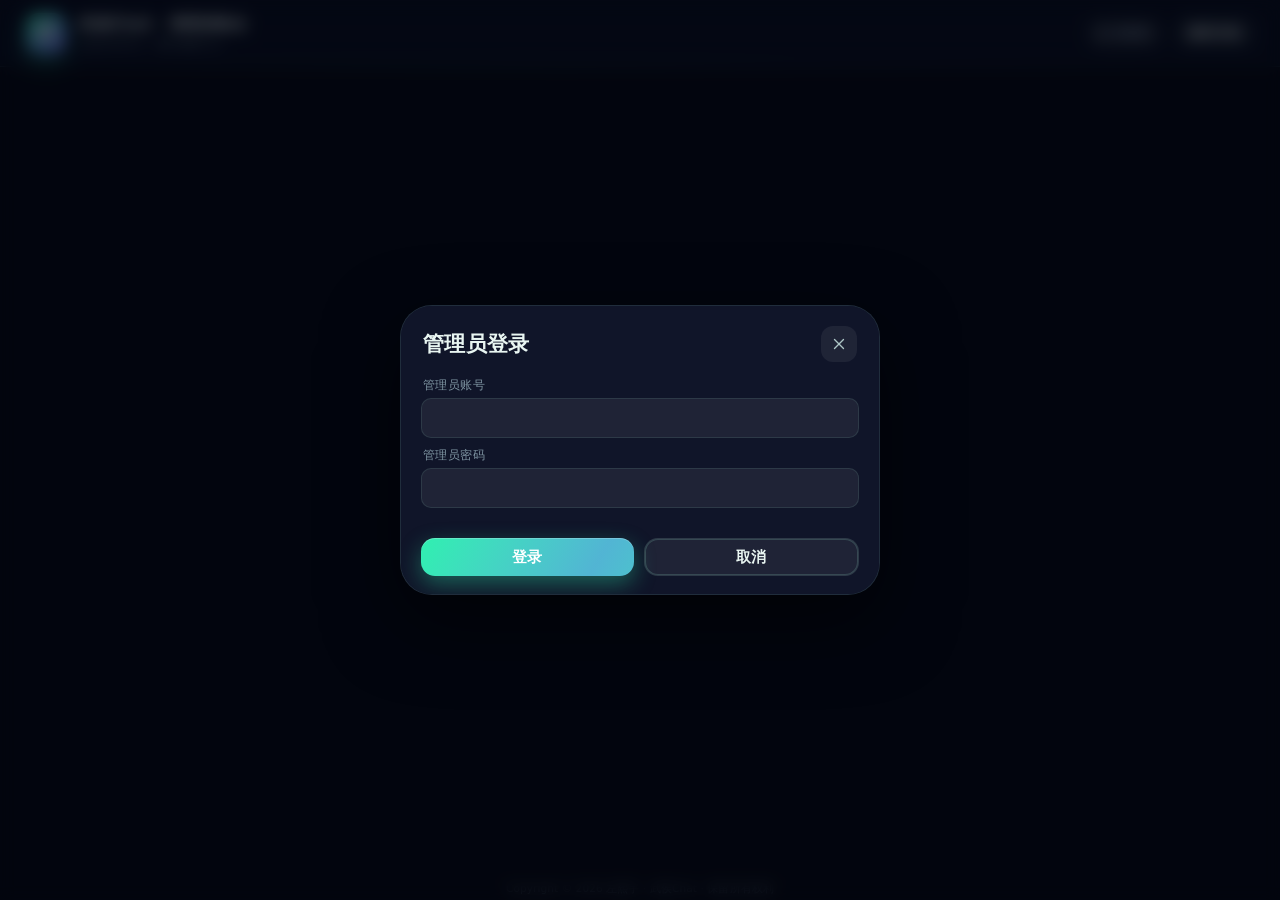
<file: static/admin.html>
<!DOCTYPE html>
<html lang="zh-CN" data-theme="dark">
<head>
<meta charset="utf-8">
<meta name="viewport" content="width=device-width,initial-scale=1,viewport-fit=cover">
<meta name="theme-color" content="#07060f">
<meta name="robots" content="noindex,nofollow">
<title>管理控制台 · 武侯Chat</title>
<link rel="stylesheet" href="/static/css/theme.css?v=20261023">
<link rel="stylesheet" href="/static/css/layout.css?v=20261023">
<link rel="stylesheet" href="/static/css/components.css?v=20261023">
<link rel="stylesheet" href="/static/css/views.css?v=20261023">
<link rel="stylesheet" href="/static/css/premium.css?v=20261023">
</head>
<body class="admin-body">
<div class="admin-shell">
  <header class="admin-topbar">
    <div class="admin-topbar__logo">武</div>
    <div class="admin-topbar__text">
      <div class="admin-topbar__title">武侯Chat · 管理控制台</div>
      <div class="admin-topbar__sub">/app/admin · 独立鉴权入口</div>
    </div>
    <div class="grow"></div>
    <div class="admin-topbar__state" id="adminState">未登录</div>
    <a class="btn btn--sm btn--ghost" href="/">返回主站</a>
  </header>
  <div class="admin-page" id="adminPage"></div>
</div>
<div class="modal-root" id="modalRoot"></div>
<div class="toast-root" id="toastRoot"></div>
<footer class="copyright" id="copyright"></footer>
<script type="module" src="/static/js/boot-admin.js?v=20261025"></script>
</body>
</html>
</file>
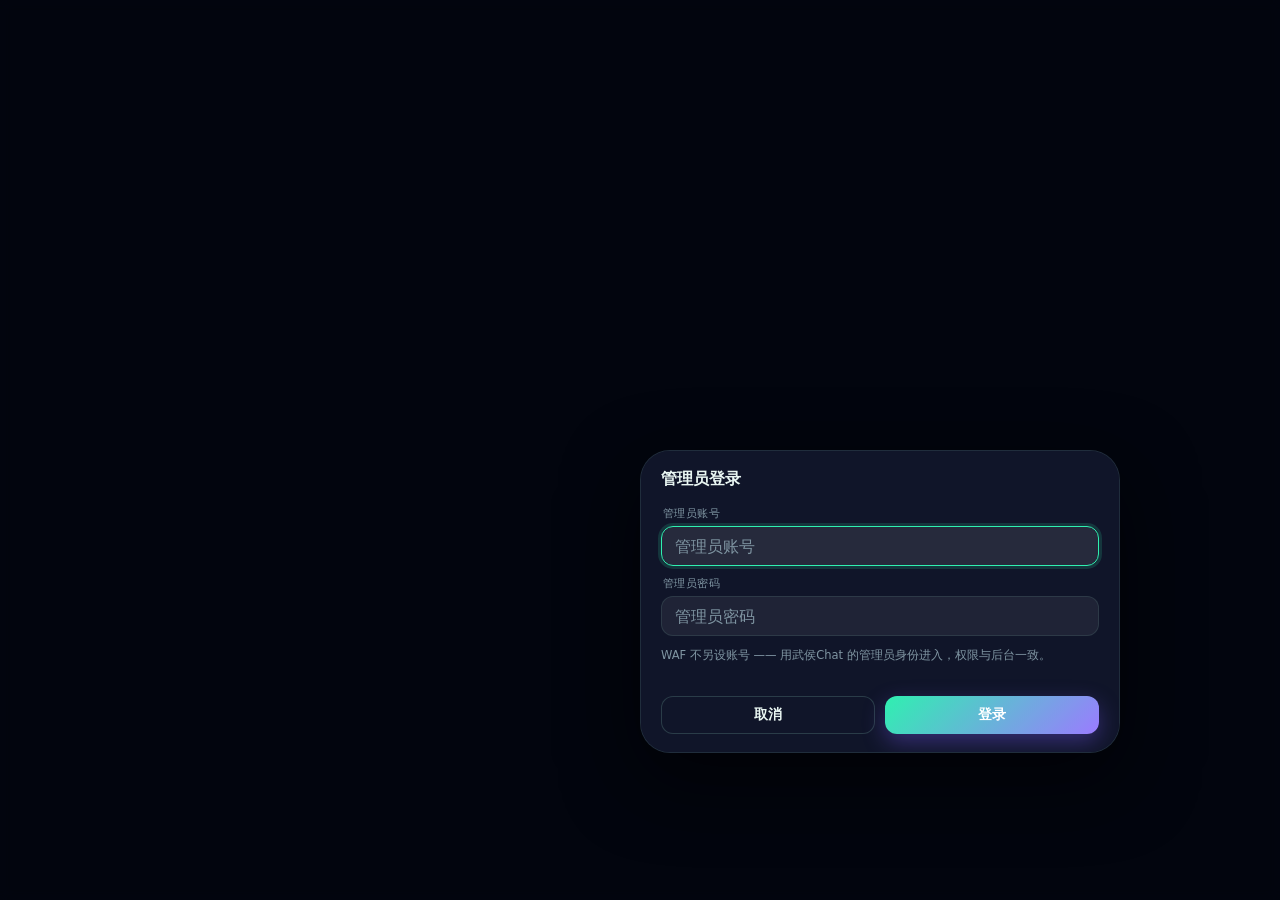
<file: static/waf.html>
<!DOCTYPE html>
<html lang="zh-CN" data-theme="dark">
<head>
<meta charset="utf-8">
<meta name="viewport" content="width=device-width,initial-scale=1,viewport-fit=cover">
<meta name="theme-color" content="#07060f">
<meta name="robots" content="noindex,nofollow">
<title>WAF 控制台 · JredonpT-WAF（定制版）</title>
<link rel="stylesheet" href="/static/css/theme.css?v=20261023">
<link rel="stylesheet" href="/static/css/layout.css?v=20261023">
<link rel="stylesheet" href="/static/css/components.css?v=20261023">
<link rel="stylesheet" href="/static/css/waf.css?v=20261023">
</head>
<body>
<div id="wafRoot"></div>
<div class="modal-root" id="modalRoot"></div>
<div class="toast-root" id="toastRoot"></div>
<script type="module" src="/static/js/boot-waf.js?v=20261025"></script>
</body>
</html>
</file>
<file: static/css/theme.css>
/* ============================================================
   武侯Chat · 设计令牌与基础样式
   Copyright © 2026 左熙宇
   ============================================================ */

:root {
  --r-xs: 8px; --r-sm: 12px; --r-md: 16px; --r-lg: 22px; --r-xl: 30px;
  --sp-1: 4px; --sp-2: 8px; --sp-3: 12px; --sp-4: 16px; --sp-5: 22px; --sp-6: 30px;
  --fs-xs: 11px; --fs-sm: 12.5px; --fs-md: 14px; --fs-lg: 16px; --fs-xl: 20px; --fs-2xl: 26px;
  --ease: cubic-bezier(.22, .9, .28, 1);
  --ease-out: cubic-bezier(.16, 1, .3, 1);
  --dur: .28s;
  --shadow-1: 0 2px 10px rgba(0, 0, 0, .18);
  --shadow-2: 0 12px 34px rgba(0, 0, 0, .32);
  --shadow-3: 0 26px 70px rgba(0, 0, 0, .45);
  --rail-w: 74px;
  --side-w: 344px;
  --font: "PingFang SC", "Microsoft YaHei", "Hiragino Sans GB", "Noto Sans SC",
          system-ui, -apple-system, "Segoe UI", Roboto, sans-serif;
}

html[data-theme="dark"] {
  --bg: #0a0916;
  --bg-2: #100e21;
  --bg-3: #171432;
  --panel: rgba(255, 255, 255, .048);
  --panel-2: rgba(255, 255, 255, .075);
  --panel-solid: #16142c;
  --line: rgba(255, 255, 255, .085);
  --line-2: rgba(255, 255, 255, .14);
  --text: #ecebf7;
  --text-2: #b6b3d0;
  --muted: #847fa6;
  --accent: #7c5cff;
  --accent-2: #25d9c6;
  --accent-soft: rgba(124, 92, 255, .16);
  --danger: #ff5d7d;
  --warn: #ffb43a;
  --ok: #3ddc97;
  --bubble-me: linear-gradient(135deg, #6d4bff, #8b5cf6);
  --bubble-other: rgba(255, 255, 255, .075);
  --glass: rgba(20, 18, 44, .72);
  --scrim: rgba(6, 5, 14, .62);
}

html[data-theme="light"] {
  --bg: #eef0f8;
  --bg-2: #f7f8fd;
  --bg-3: #ffffff;
  --panel: rgba(255, 255, 255, .82);
  --panel-2: rgba(255, 255, 255, .96);
  --panel-solid: #ffffff;
  --line: rgba(24, 22, 56, .09);
  --line-2: rgba(24, 22, 56, .16);
  --text: #1b1a2e;
  --text-2: #4b4870;
  --muted: #7b7898;
  --accent: #6a4bf5;
  --accent-2: #0fb9a6;
  --accent-soft: rgba(106, 75, 245, .12);
  --danger: #e63f63;
  --warn: #d98600;
  --ok: #12a06c;
  --bubble-me: linear-gradient(135deg, #6a4bf5, #8b5cf6);
  --bubble-other: rgba(24, 22, 56, .055);
  --glass: rgba(255, 255, 255, .78);
  --scrim: rgba(30, 28, 60, .34);
  --shadow-2: 0 12px 34px rgba(30, 28, 70, .14);
  --shadow-3: 0 26px 70px rgba(30, 28, 70, .2);
}

/* 极光主题：深空底色 + 青绿 / 冰蓝 / 紫罗兰的极光配色。
   与深色主题同一套排版对比度，只是把主色换成极光色，保证正文始终可读。 */
html[data-theme="aurora"] {
  --bg: #05070f;
  --bg-2: #0a0e1e;
  --bg-3: #0e1428;
  --panel: rgba(255, 255, 255, .062);
  --panel-2: rgba(255, 255, 255, .092);
  --panel-solid: #101529;
  --line: rgba(160, 235, 210, .11);
  --line-2: rgba(160, 235, 210, .18);
  --text: #e9f6f2;
  --text-2: #adc6c6;
  --muted: #7f95a2;
  --accent: #2ff0b0;
  --accent-2: #7c6cff;
  --accent-soft: rgba(47, 240, 176, .15);
  --danger: #ff6b86;
  --warn: #ffc255;
  --ok: #3ddc97;
  --bubble-me: linear-gradient(135deg, #16d7a4, #6f6bff);
  --bubble-other: rgba(255, 255, 255, .082);
  --glass: rgba(12, 18, 36, .74);
  --scrim: rgba(3, 6, 14, .66);
  --shadow-1: 0 2px 12px rgba(0, 0, 0, .28);
  --shadow-2: 0 12px 36px rgba(0, 0, 0, .42);
  --shadow-3: 0 26px 74px rgba(0, 0, 0, .54);
}

/* 负 z-index 的装饰层（-4 极光 / -3 光球）画在 html 背景之上、body 内容之下。
   body 背景不透明会把这两层完全盖住，所以这两个主题下让 body 背景透明，
   底色交给 html，装饰层才看得见。 */
html[data-theme="aurora"] body,
html[data-theme="dark"] body { background: transparent; }

* { box-sizing: border-box; }
* { -webkit-tap-highlight-color: transparent; }

html, body {
  height: 100%; margin: 0; padding: 0;
  font-family: var(--font);
  color: var(--text);
  background: var(--bg);
  -webkit-font-smoothing: antialiased;
  overscroll-behavior: none;
}

body {
  overflow: hidden;
  background:
    radial-gradient(1100px 620px at 12% -8%, var(--accent-soft), transparent 62%),
    radial-gradient(900px 520px at 105% 110%, rgba(37, 217, 198, .10), transparent 60%),
    var(--bg);
}

h1, h2, h3, h4, p { margin: 0; }
button, input, select, textarea { font: inherit; color: inherit; }
button { cursor: pointer; border: none; background: none; }
a { color: var(--accent); text-decoration: none; }
img { display: block; max-width: 100%; }

/* hidden 属性必须始终生效（避免被组件 display 规则覆盖） */
[hidden] { display: none !important; }

::selection { background: var(--accent); color: #fff; }

/* 滚动条 */
::-webkit-scrollbar { width: 8px; height: 8px; }
::-webkit-scrollbar-thumb {
  background: var(--line-2); border-radius: 99px;
  border: 2px solid transparent; background-clip: padding-box;
}
::-webkit-scrollbar-thumb:hover { background: var(--muted); background-clip: padding-box; }
::-webkit-scrollbar-track { background: transparent; }

/* 通用动画 */
@keyframes fadeUp { from { opacity: 0; transform: translateY(14px); } to { opacity: 1; transform: none; } }
@keyframes fadeIn { from { opacity: 0; } to { opacity: 1; } }
@keyframes popIn { from { opacity: 0; transform: scale(.94) translateY(10px); } to { opacity: 1; transform: none; } }
/* 专门的退场动画：之前用 popIn reverse 播放关闭，等于把入场倒着放一遍，
   位移方向反直觉（从下往上沉回去），看起来就是"销毁不丝滑" */
@keyframes popOut { from { opacity: 1; transform: none; } to { opacity: 0; transform: scale(.965) translateY(8px); } }
@keyframes fadeOut { from { opacity: 1; } to { opacity: 0; } }
@keyframes slideInRight { from { opacity: 0; transform: translateX(26px); } to { opacity: 1; transform: none; } }
@keyframes shimmer { 0% { background-position: -400px 0; } 100% { background-position: 400px 0; } }
@keyframes spin { to { transform: rotate(360deg); } }
@keyframes pulse { 0%, 100% { opacity: 1; } 50% { opacity: .45; } }
@keyframes floatY { 0%, 100% { transform: translateY(0); } 50% { transform: translateY(-6px); } }
@keyframes ripple { to { transform: scale(2.6); opacity: 0; } }
/* 认证卡片入场：轻微上浮 + 缩放，卡片自身的 --dx/--dy 位移保持不动。
   同时消费 motion.js 写入的 --tilt-rx/--tilt-ry，让卡片带 3D 旋转入场。 */
@keyframes cardIn {
  from { opacity: 0; transform: translate3d(var(--dx, 0px), var(--dy, 0px), 0) translateY(calc(-50% + 14px)) scale(.965) rotateX(var(--tilt-rx, 0deg)) rotateY(var(--tilt-ry, 0deg)); }
  to   { opacity: 1; transform: translate3d(var(--dx, 0px), var(--dy, 0px), 0) translateY(-50%) scale(1) rotateX(var(--tilt-rx, 0deg)) rotateY(var(--tilt-ry, 0deg)); }
}
/* 与 cardIn 同方向（往上收）的退场，切换卡片时新旧两卡接力而不是互相打架 */
@keyframes cardOut {
  from { opacity: 1; transform: translate3d(var(--dx, 0px), var(--dy, 0px), 0) translateY(-50%) scale(1) rotateX(var(--tilt-rx, 0deg)) rotateY(var(--tilt-ry, 0deg)); }
  to   { opacity: 0; transform: translate3d(var(--dx, 0px), var(--dy, 0px), 0) translateY(calc(-50% - 12px)) scale(.97) rotateX(calc(var(--tilt-rx, 0deg) * .4)) rotateY(calc(var(--tilt-ry, 0deg) * .4)); }
}

.anim-up { animation: fadeUp .4s var(--ease-out) both; }
.anim-in { animation: fadeIn .3s var(--ease) both; }
.anim-pop { animation: popIn .32s var(--ease-out) both; }

/* 启动屏 */
.boot {
  position: fixed; inset: 0; z-index: 999;
  display: flex; flex-direction: column; align-items: center; justify-content: center;
  gap: 12px; background: var(--bg); transition: opacity .5s var(--ease);
}
.boot.is-out { opacity: 0; pointer-events: none; }
.boot__logo { animation: floatY 2.6s ease-in-out infinite; filter: drop-shadow(0 10px 26px rgba(124, 92, 255, .45));
  width: 72px; height: 72px; border-radius: 33%; object-fit: cover; }
.boot__title { font-size: 26px; font-weight: 800; letter-spacing: 3px; }
.boot__sub { font-size: var(--fs-sm); color: var(--muted); }
.boot__bar {
  width: 190px; height: 4px; border-radius: 99px; overflow: hidden;
  background: var(--panel-2); margin-top: 8px;
}
.boot__bar i {
  display: block; height: 100%; width: 42%; border-radius: 99px;
  background: linear-gradient(90deg, var(--accent), var(--accent-2));
  animation: bootSlide 1.15s var(--ease) infinite;
}
@keyframes bootSlide {
  0% { transform: translateX(-110%); }
  100% { transform: translateX(320%); }
}

.copyright {
  position: fixed; left: 0; right: 0; bottom: 0; z-index: 5;
  text-align: center; font-size: 10.5px; color: var(--muted);
  padding: 4px 0; pointer-events: none; opacity: .7;
}

.hidden { display: none !important; }
.muted { color: var(--muted); }
.center { text-align: center; }
.row { display: flex; align-items: center; }
.grow { flex: 1; min-width: 0; }
.ellipsis { overflow: hidden; text-overflow: ellipsis; white-space: nowrap; }

/* 骨架屏 */
.skeleton {
  background: linear-gradient(90deg, var(--panel) 25%, var(--panel-2) 37%, var(--panel) 63%);
  background-size: 400px 100%; animation: shimmer 1.3s linear infinite; border-radius: var(--r-sm);
}
</file>
<file: static/css/layout.css>
/* ============================================================
   布局：认证页 / 应用骨架 / 侧栏 / 响应式
   ============================================================ */

/* ---------------- 认证 ----------------
   品牌内容铺在左边当舞台；登录 / 注册是两张各自独立、可自由拖动的卡片，
   不再固定在同一块面板里靠页签切换。 */
.auth { position: fixed; inset: 0; display: grid; place-items: center; padding: 24px; overflow: hidden; }

.auth__desk { position: absolute; inset: 0; pointer-events: none; perspective: 1400px; perspective-origin: 50% 42%; }

.auth-card {
  position: absolute; left: var(--x, 50%); top: var(--y, 50%);
  width: min(430px, calc(100vw - 32px));
  /* left/top 给出静态位置（配合 -50% 的 margin 实现居中），--dx/--dy 只承担拖拽位移。
     3D 旋转消费 motion.js 写入的 --tilt-rx/--tilt-ry（数据来自指针位置，轻量级）。 */
  margin-left: calc(min(430px, calc(100vw - 32px)) / -2);
  margin-top: -6px;
  transform: translate3d(var(--dx, 0px), var(--dy, 0px), 0) translateY(-50%)
             rotateX(var(--tilt-rx, 0deg)) rotateY(var(--tilt-ry, 0deg));
  transform-style: preserve-3d;
  pointer-events: auto;
  display: flex; flex-direction: column;
  border-radius: 22px; overflow: visible;
  background: var(--glass); border: 1px solid var(--line-2);
  backdrop-filter: blur(26px) saturate(150%);
  box-shadow: var(--shadow-3);
  animation: cardIn .42s var(--ease-out) both;
  transition: box-shadow .25s var(--ease), opacity .22s var(--ease), transform .22s var(--ease-out);
  z-index: 2;
}
.auth-card.is-front { z-index: 4; box-shadow: var(--shadow-3), 0 18px 48px rgba(0, 0, 0, .34); }
.auth-card.is-dragging { transition: none; }
.auth-card[hidden] { display: none; }
/* 退场：cardIn 的 both 填充模式会一直压住 opacity/transform 的 transition，
   导致旧卡"啪"地消失。这里用专门的 cardOut 动画覆盖（同属性动画后声明者胜出），
   旧的卡片往下沉一点再淡出，与新卡的上浮形成方向一致的接力。 */
.auth-card.is-hiding { animation: cardOut .24s cubic-bezier(.4, 0, 1, 1) both; z-index: 1; }

.auth-card__bar {
  display: flex; align-items: center; gap: 10px;
  padding: 9px 10px 9px 13px; cursor: grab; user-select: none;
  background: color-mix(in srgb, var(--panel) 72%, transparent);
  border-bottom: 1px solid var(--line);
}
.auth-card__bar:active { cursor: grabbing; }
.auth-card__grip { display: flex; flex-direction: column; gap: 3px; flex: 0 0 auto; opacity: .5; }
.auth-card__grip i { display: block; width: 14px; height: 2px; border-radius: 2px; background: currentColor; }
.auth-card__title {
  display: flex; align-items: center; gap: 7px; flex: 1; min-width: 0;
  font-size: var(--fs-sm); font-weight: 650; color: var(--text-2); letter-spacing: .3px;
}
.auth-card__title img { border-radius: 33%; }
.auth-card__title > span { overflow: hidden; text-overflow: ellipsis; white-space: nowrap; }
.auth-card__acts { display: flex; align-items: center; gap: 6px; flex: 0 0 auto; }
.auth-card__btn {
  height: 26px; padding: 0 9px; border-radius: 9px; font-size: var(--fs-xs);
  color: var(--muted); background: var(--panel-2); border: 1px solid var(--line);
  transition: color .18s var(--ease), background .18s var(--ease), border-color .18s var(--ease);
}
.auth-card__btn:hover { color: var(--text); border-color: var(--line-2); background: var(--panel); }
.auth-card__btn--go {
  color: var(--accent); border-color: color-mix(in srgb, var(--accent) 42%, transparent);
  background: color-mix(in srgb, var(--accent) 12%, transparent);
}
.auth-card__btn--go:hover { color: #fff; background: var(--accent); border-color: var(--accent); }
.auth-card__body {
  padding: 20px 24px 18px;
  /* 矮视口 + 展开选填区时卡片可能高过视口：让卡片内部自己滚，
     否则底部按钮会被裁掉、和页脚版权条叠在一起 */
  overflow: auto; overscroll-behavior: contain;
  max-height: calc(100vh - 118px);
  scrollbar-width: thin;
}
/* 认证页左下角已有 .auth__foot 版权，全局固定版权条会和卡片底部提示叠在一起 */
body:has(#auth:not([hidden])) .copyright { display: none; }


/* 品牌展示栏（认证页舞台） */
.auth__showcase { display: flex; flex-direction: column; gap: 14px; }
.auth__showcase--hero {
  position: absolute; left: clamp(24px, 7vw, 96px); top: 50%; transform: translateY(-50%);
  width: min(430px, 42vw); pointer-events: none;
}
.auth__logo {
  width: 62px; height: 62px; border-radius: 20px; display: grid; place-items: center;
  background: linear-gradient(140deg, var(--accent), var(--accent-2));
  box-shadow: 0 14px 34px color-mix(in srgb, var(--accent) 45%, transparent),
              inset 0 1px 0 rgba(255, 255, 255, .3);
  animation: floatY 4s ease-in-out infinite;
}
.auth__title { font-size: 38px; font-weight: 800; letter-spacing: 3px; line-height: 1.1; }
.auth__lede { font-size: var(--fs-md); color: var(--text-2); line-height: 1.75; max-width: 380px; }
.auth__feats { list-style: none; margin: 10px 0 0; padding: 0; display: flex; flex-direction: column; gap: 12px; }
.auth__feats li { display: flex; gap: 12px; align-items: flex-start; }
.auth__feat-ico {
  flex: 0 0 auto; width: 34px; height: 34px; border-radius: 11px; display: grid; place-items: center;
  color: var(--accent); background: var(--panel); border: 1px solid var(--line);
  box-shadow: inset 0 1px 0 rgba(255, 255, 255, .08);
}
.auth__feats b { display: block; font-size: var(--fs-md); font-weight: 650; letter-spacing: .2px; }
.auth__feats i { display: block; font-style: normal; font-size: var(--fs-xs); color: var(--muted); margin-top: 3px; line-height: 1.6; }
.auth__foot { margin-top: 6px; font-size: var(--fs-xs); color: var(--muted); letter-spacing: .5px; }

/* 窄屏：舞台收起，卡片回到普通居中排版（拖拽保留，但初始位置由布局决定） */
@media (max-width: 900px) {
  .auth__showcase--hero { display: none; }
  .auth { overflow: auto; }
  .auth__desk { position: static; inset: auto; display: flex; flex-direction: column; align-items: center; justify-content: center; min-height: 100%; }
  .auth-card { position: relative; left: auto; top: auto; margin: 0;
    transform: translate3d(var(--dx, 0px), var(--dy, 0px), 0);
    animation: fadeUp .38s var(--ease-out) both; }
}
.auth__bg {
  position: absolute; inset: 0; z-index: -1;
  background:
    radial-gradient(760px 460px at 18% 12%, rgba(124, 92, 255, .38), transparent 62%),
    radial-gradient(680px 420px at 88% 88%, rgba(37, 217, 198, .26), transparent 60%);
  filter: blur(6px);
}
.auth__panel {
  width: min(452px, 100%);
  background: var(--glass);
  backdrop-filter: blur(22px) saturate(150%);
  border: 1px solid var(--line);
  border-radius: var(--r-xl);
  padding: 26px 28px 16px;
  box-shadow: var(--shadow-3);
  animation: popIn .5s var(--ease-out) both;
}
.auth__brand { display: flex; align-items: center; gap: 12px; margin-bottom: 13px; }
.auth__brand h1 { font-size: 23px; font-weight: 800; letter-spacing: 1px; }
.auth__brand p { font-size: var(--fs-sm); color: var(--muted); margin-top: 2px; }
.brand-mark {
  width: 44px; height: 44px; border-radius: 14px; display: grid; place-items: center;
  font-size: 22px; font-weight: 800; color: #fff;
  background: linear-gradient(135deg, var(--accent), var(--accent-2));
  box-shadow: 0 10px 24px rgba(124, 92, 255, .38);
}
.auth__tip { font-size: var(--fs-xs); color: var(--muted); text-align: center; margin-top: 10px; }

/* ---------------- 应用骨架 ---------------- */
.app {
  position: fixed; inset: 0; display: grid;
  grid-template-columns: var(--rail-w) var(--side-w) minmax(0, 1fr);
  grid-template-rows: minmax(0, 1fr);
  animation: fadeIn .35s var(--ease) both;
}

/* 左侧导航轨 */
.rail {
  display: flex; flex-direction: column; align-items: center;
  padding: 14px 0 12px; gap: 8px;
  background: var(--bg-2); border-right: 1px solid var(--line);
}
.rail__logo {
  width: 42px; height: 42px; border-radius: 14px; display: grid; place-items: center;
  font-weight: 800; color: #fff; letter-spacing: 1px;
  background: linear-gradient(135deg, var(--accent), var(--accent-2));
  box-shadow: 0 8px 20px rgba(124, 92, 255, .4);
}
.rail__top { margin-bottom: 8px; }
.rail__nav { display: flex; flex-direction: column; gap: 6px; flex: 1; width: 100%; align-items: center; }
.rail__bottom { display: flex; flex-direction: column; gap: 6px; }
.rail__btn {
  width: 44px; height: 44px; border-radius: 14px; font-size: 18px;
  display: grid; place-items: center; color: var(--text-2);
  transition: all var(--dur) var(--ease); position: relative;
}
.rail__btn:hover { background: var(--panel-2); color: var(--text); }
.rail__btn.is-active {
  background: var(--accent-soft); color: var(--accent);
  box-shadow: inset 0 0 0 1px var(--line-2);
}
.rail__btn.is-active::before {
  content: ""; position: absolute; left: -14px; top: 50%; transform: translateY(-50%);
  width: 3px; height: 20px; border-radius: 99px; background: var(--accent);
}
.rail__btn .dot {
  position: absolute; top: 7px; right: 7px; width: 8px; height: 8px; border-radius: 99px;
  background: var(--danger); box-shadow: 0 0 0 2px var(--bg-2);
}

/* 中间列表栏 */
.side {
  display: flex; flex-direction: column; min-width: 0;
  background: var(--bg-2); border-right: 1px solid var(--line);
}
.side__head {
  display: flex; gap: 10px; align-items: center; padding: 14px 14px 10px;
}
.side__body { flex: 1; overflow-y: auto; overflow-x: hidden; padding: 0 8px 14px; }

/* 主区 */
.main { position: relative; min-width: 0; min-height: 0; display: flex; flex-direction: column; background: var(--bg); }
.main__stage { flex: 1; min-height: 0; position: relative; display: flex; }

/* 视图容器 */
.view { flex: 1; min-width: 0; min-height: 0; display: flex; flex-direction: column; animation: fadeUp .35s var(--ease-out) both; }
.view__head {
  height: 64px; flex: 0 0 64px; display: flex; align-items: center; gap: 12px;
  padding: 0 20px; border-bottom: 1px solid var(--line);
  background: linear-gradient(180deg, var(--panel), transparent);
  backdrop-filter: blur(8px);
}
.view__title { font-size: var(--fs-lg); font-weight: 700; letter-spacing: .3px; }
.view__sub { font-size: var(--fs-xs); color: var(--muted); }
.view__body { flex: 1; min-height: 0; overflow: auto; }

/* 空态 */
.empty {
  flex: 1; display: flex; flex-direction: column; align-items: center; justify-content: center;
  gap: 10px; color: var(--muted); padding: 40px; text-align: center;
}
.empty__icon { font-size: 46px; opacity: .55; animation: floatY 3.4s ease-in-out infinite; }
.empty__title { font-size: var(--fs-lg); color: var(--text-2); font-weight: 600; }
.empty__sub { font-size: var(--fs-sm); max-width: 340px; line-height: 1.6; }

/* ---------------- 响应式 ---------------- */
@media (max-width: 1180px) {
  :root { --side-w: 306px; }
}
@media (max-width: 900px) {
  .app { grid-template-columns: var(--rail-w) 1fr; }
  .side {
    position: absolute; z-index: 20; top: 0; bottom: 0; left: var(--rail-w);
    width: min(84vw, 340px);
    transform: translateX(-102%); transition: transform .32s var(--ease-out);
    box-shadow: var(--shadow-3);
  }
  .side.is-open { transform: none; }
  .side::after { content: ""; }
  .main { grid-column: 2; }
}
@media (max-width: 620px) {
  .app { grid-template-columns: 1fr; }
  .rail {
    position: fixed; z-index: 40; left: 0; right: 0; bottom: 0; top: auto;
    flex-direction: row; justify-content: space-around; height: 58px;
    border-right: none; border-top: 1px solid var(--line); padding: 6px 4px;
    background: var(--glass); backdrop-filter: blur(18px);
  }
  .rail__top, .rail__bottom { display: none; }
  .rail__nav { flex-direction: row; justify-content: space-around; }
  .rail__btn.is-active::before { display: none; }
  .side { top: 0; bottom: 58px; left: 0; width: min(88vw, 340px); }
  .main { padding-bottom: 58px; }
  .copyright { display: none; }
  .auth__panel { padding: 22px 18px 18px; border-radius: var(--r-lg); }
}
</file>
<file: static/css/components.css>
/* ============================================================
   通用组件：按钮 / 表单 / 滑块验证 / 弹层 / 头像 / 列表项
   ============================================================ */

/* ---------------- 昵称 + 性别徽标 ----------------
   徽标尺寸跟随字号（em），因此标题/列表/气泡里都自动等比缩放 */
.uname {
  display: inline-flex; align-items: center; min-width: 0; max-width: 100%;
  vertical-align: bottom;
}
.uname__text { overflow: hidden; text-overflow: ellipsis; white-space: nowrap; }
.uname--ell { max-width: 100%; }

.gender-icon {
  flex: none; display: inline-flex; align-items: center; justify-content: center;
  width: 1.12em; height: 1.12em; margin-left: .3em;
  border-radius: 50%; color: #fff;
  box-shadow: inset 0 0 0 1px rgba(255, 255, 255, .26);
  transition: transform .2s var(--ease);
}
.gender-icon svg { width: 66%; height: 66%; display: block; }
.gender-icon.is-male { background: linear-gradient(140deg, #56b0ff, #2f7fe0); }
.gender-icon.is-female { background: linear-gradient(140deg, #ff8ab0, #ec5f92); }
.gender-icon.is-other { background: linear-gradient(140deg, #b07bff, #8a5cf6); }

/* ---------------- 按钮 ---------------- */
.btn {
  display: inline-flex; align-items: center; justify-content: center; gap: 7px;
  height: 38px; padding: 0 16px; border-radius: var(--r-sm);
  background: var(--panel-2); color: var(--text);
  font-size: var(--fs-md); font-weight: 600; letter-spacing: .2px;
  transition: transform .16s var(--ease), box-shadow .22s var(--ease), background .22s var(--ease), opacity .2s;
  position: relative; overflow: hidden; white-space: nowrap;
}
.btn:hover { background: var(--panel-2); box-shadow: var(--shadow-1); }
.btn:active { box-shadow: none; }
.btn[disabled] { opacity: .5; pointer-events: none; }
.btn--primary {
  background: linear-gradient(135deg, var(--accent), #9b7bff);
  color: #fff; box-shadow: 0 8px 22px rgba(124, 92, 255, .35);
}
.btn--primary:hover { box-shadow: 0 12px 28px rgba(124, 92, 255, .48); }
.btn--ghost { background: transparent; box-shadow: inset 0 0 0 1px var(--line-2); }
.btn--ghost:hover { background: var(--panel); }
.btn--danger { background: var(--danger); color: #fff; box-shadow: 0 8px 20px rgba(255, 93, 125, .3); }
.btn--ok { background: var(--ok); color: #06281c; }
.btn--sm { height: 30px; padding: 0 12px; font-size: var(--fs-sm); border-radius: 10px; }
.btn--block { width: 100%; }
.btn--lg { height: 44px; font-size: var(--fs-lg); }

.icon-btn {
  width: 36px; height: 36px; border-radius: 11px; display: grid; place-items: center;
  color: var(--text-2); font-size: 17px; transition: all var(--dur) var(--ease);
  background: var(--panel);
}
.icon-btn:hover { background: var(--panel-2); color: var(--text); }
.icon-btn.is-active { color: var(--accent); background: var(--accent-soft); }

/* ---------------- 表单 ---------------- */
.form { display: flex; flex-direction: column; gap: 10px; }
.field { display: flex; flex-direction: column; gap: 5px; min-width: 0; }
/* 标签与控件同一行：用于头像这类「一行就能放完」的字段，省下一整行高度 */
.field--inline { flex-direction: row; align-items: center; gap: 10px; }
.field--inline .field__label { padding-left: 0; flex: 0 0 auto; }
.field--inline .avatar-picker { flex: 1; min-width: 0; }
.field__label { font-size: var(--fs-xs); color: var(--muted); letter-spacing: .4px; padding-left: 2px; }
.grid-2 { display: grid; grid-template-columns: 1fr 1fr; gap: 12px; }
.grid-3 { display: grid; grid-template-columns: repeat(3, 1fr); gap: 10px; }

/* 选填区折叠：注册卡默认只展示必要字段，展开用 grid-rows 平滑过渡 */
.field-more {
  display: flex; align-items: center; justify-content: space-between; gap: 8px;
  width: 100%; height: 34px; padding: 0 10px 0 12px;
  border-radius: var(--r-sm); border: 1px dashed var(--line-2);
  background: var(--panel-2); color: var(--muted); font-size: var(--fs-xs);
  cursor: pointer; text-align: left;
  transition: color .2s var(--ease), border-color .2s var(--ease), background .2s var(--ease);
}
.field-more:hover { color: var(--text); border-color: var(--accent); background: var(--panel); }
.field-more__chev { flex: 0 0 auto; transition: transform .3s var(--ease); opacity: .8; }
.field-more.is-open { color: var(--text-2); border-style: solid; }
.field-more.is-open .field-more__chev { transform: rotate(180deg); }
.field-more__wrap {
  max-height: 0; overflow: hidden; opacity: 0;
  transition: max-height .34s var(--ease-out), opacity .26s var(--ease);
}
.field-more__wrap.is-open { max-height: 260px; opacity: 1; }
.field-more__wrap .grid-3 { padding-top: 2px; }

.input {
  height: 40px; padding: 0 13px; border-radius: var(--r-sm);
  background: var(--panel); border: 1px solid var(--line); color: var(--text);
  transition: border-color .2s, box-shadow .2s, background .2s; width: 100%;
  outline: none;
}
.input::placeholder { color: var(--muted); }
.input:focus { border-color: var(--accent); box-shadow: 0 0 0 3px var(--accent-soft); background: var(--panel-2); }
select.input { appearance: none; cursor: pointer; }
.input-wrap { position: relative; }
.input-wrap .input { padding-right: 42px; }
.input-eye {
  position: absolute; right: 6px; top: 50%; transform: translateY(-50%);
  width: 30px; height: 30px; border-radius: 8px; color: var(--muted); font-size: 14px;
}
.input-eye:hover { color: var(--text); background: var(--panel-2); }

/* 表单内失败原因提示：登录 / 注册失败时直接说清楚问题 */
.form-alert {
  display: flex; align-items: flex-start; gap: 8px; padding: 9px 11px;
  border-radius: var(--r-sm); font-size: 12.5px; line-height: 1.55; word-break: break-word;
  color: var(--danger);
  background: color-mix(in srgb, var(--danger) 13%, transparent);
  border: 1px solid color-mix(in srgb, var(--danger) 36%, transparent);
  animation: fadeUp .26s var(--ease-out) both;
}
.form-alert[hidden] { display: none; }
.form-alert__ico { display: inline-flex; flex: none; margin-top: 1px; }
.form-alert__text { min-width: 0; }
.form-alert.is-shake { animation: alertShake .42s var(--ease-out) both; }
@keyframes alertShake {
  0%, 100% { transform: translateX(0); }
  18% { transform: translateX(-6px); }
  38% { transform: translateX(5px); }
  58% { transform: translateX(-3px); }
  78% { transform: translateX(2px); }
}

.searchbar {
  flex: 1; display: flex; align-items: center; gap: 8px; height: 38px; padding: 0 12px;
  border-radius: 11px; background: var(--panel); border: 1px solid var(--line);
  transition: all .2s var(--ease); min-width: 0;
}
.searchbar:focus-within { border-color: var(--accent); box-shadow: 0 0 0 3px var(--accent-soft); }
.searchbar input { flex: 1; min-width: 0; background: none; border: none; outline: none; font-size: var(--fs-sm); }
.searchbar span { opacity: .55; font-size: 13px; }

/* 开关 */
.switch { width: 44px; height: 25px; border-radius: 99px; background: var(--panel-2); position: relative;
  transition: background .25s var(--ease); flex: 0 0 auto; box-shadow: inset 0 0 0 1px var(--line); }
.switch::after {
  content: ""; position: absolute; top: 3px; left: 3px; width: 19px; height: 19px; border-radius: 99px;
  background: var(--text-2); transition: all .25s var(--ease-out);
}
.switch.is-on { background: var(--accent); box-shadow: none; }
.switch.is-on::after { left: 22px; background: #fff; }

/* 分段控件 */
.seg { display: flex; gap: 4px; padding: 3px; background: var(--panel); border-radius: 12px; }
.seg__item {
  padding: 6px 14px; border-radius: 9px; font-size: var(--fs-sm); color: var(--muted);
  transition: all .2s var(--ease);
}
.seg__item.is-active { background: var(--panel-2); color: var(--text); box-shadow: var(--shadow-1); }

/* Tabs */
.tabs { position: relative; display: flex; gap: 4px; margin-bottom: 13px; padding: 4px;
  background: var(--panel); border-radius: 13px; }
.tabs__item { flex: 1; height: 32px; border-radius: 10px; font-size: var(--fs-sm); color: var(--muted);
  transition: color .2s var(--ease); font-weight: 600; }
.tabs__item.is-active { color: var(--text); }
.tabs__ink {
  position: absolute; top: 4px; left: 4px; height: 32px; border-radius: 10px;
  background: var(--panel-2); box-shadow: var(--shadow-1);
  transition: transform .32s var(--ease-out), width .32s var(--ease-out);
  pointer-events: none; z-index: -1;
}

/* ---------------- 头像 ---------------- */
.avatar {
  /* 圆角统一按 33%（与官方图标的圆润化比例一致），各尺寸形状语言才不会打架 */
  position: relative; width: 42px; height: 42px; border-radius: 33%; flex: 0 0 auto;
  display: grid; place-items: center; font-size: 18px; overflow: hidden;
  background: linear-gradient(135deg, #6a4bf5, #25d9c6); color: #fff; font-weight: 700;
  user-select: none;
}
.avatar img { width: 100%; height: 100%; object-fit: cover; }
/* 官方图标自带圆角（生成时已做成圆润超椭圆），铺满即可，不要再留一圈内边距 */
.avatar--official img { object-fit: cover; padding: 0; }
.avatar--sm { width: 32px; height: 32px; border-radius: 33%; font-size: 14px; }
.avatar--lg { width: 62px; height: 62px; border-radius: 33%; font-size: 26px; }
.avatar--xl { width: 92px; height: 92px; border-radius: 33%; font-size: 34px; }
.avatar__status {
  position: absolute; right: -1px; bottom: -1px; width: 12px; height: 12px; border-radius: 99px;
  background: var(--muted); box-shadow: 0 0 0 2.5px var(--bg-2);
}
.avatar__status.is-online { background: var(--ok); }
.avatar--lg .avatar__status, .avatar--xl .avatar__status { width: 15px; height: 15px; }

/* 单行横滑：注册表单里这块最容易把卡片撑长，超出部分横向滚动而不是换行 */
.avatar-picker { display: flex; flex-wrap: nowrap; gap: 7px; overflow-x: auto; padding: 2px 1px 4px;
  scrollbar-width: none; -ms-overflow-style: none; }
.avatar-picker::-webkit-scrollbar { display: none; }
.avatar-picker__opt {
  width: 38px; height: 38px; border-radius: 12px; display: grid; place-items: center; font-size: 19px;
  background: var(--panel); box-shadow: inset 0 0 0 1px var(--line);
  transition: transform .18s var(--ease-out), box-shadow .2s var(--ease), background .2s var(--ease);
  flex: 0 0 auto;
}
.avatar-picker__opt:hover { transform: scale(1.06); }
.avatar-picker__opt.is-active {
  box-shadow: inset 0 0 0 2px var(--accent); background: var(--accent-soft);
}
.avatar-picker__upload { font-size: 12px; color: var(--muted); overflow: hidden; }
.avatar-picker__upload img {
  position: absolute; inset: 0; width: 100%; height: 100%; object-fit: cover; border-radius: inherit;
}
.avatar-picker__opt { position: relative; overflow: hidden; }
/* 独立头像编辑卡：空间充足，改为换行铺满，避免横滑看不全 */
.avatar-picker--wrap { flex-wrap: wrap; overflow: visible; }
.avatar-picker--wrap .avatar-picker__opt { width: 44px; height: 44px; font-size: 21px; border-radius: 14px; }

/* 头像大预览 */
.avatar-edit { display: flex; flex-direction: column; align-items: center; gap: 10px; padding: 6px 0 14px; }
.avatar-edit__box { width: 96px; height: 96px; border-radius: 28px; overflow: hidden; position: relative;
  box-shadow: 0 10px 26px -14px rgb(0 0 0 / .55); background: var(--panel-2); }
.avatar-edit__box .avatar { width: 100%; height: 100%; border-radius: 0; font-size: 46px; }
.avatar-edit__box img { width: 100%; height: 100%; object-fit: cover; }
.avatar-edit__kind { font-size: var(--fs-xs); color: var(--muted); }
.avatar-edit__acts { display: flex; gap: 8px; flex-wrap: wrap; margin-top: 2px; }
.field__hint { font-size: var(--fs-xs); color: var(--muted); line-height: 1.6; margin-top: 8px; }

/* 资料卡头部的头像：hover 提示可编辑 */
.avatar-pick-btn { position: relative; border: 0; background: none; padding: 0; border-radius: 28px;
  display: block; cursor: pointer; flex: 0 0 auto; }
.avatar-pick-btn__tip {
  position: absolute; inset: auto 0 0 0; padding: 3px 0 4px; font-size: 11px; color: #fff;
  background: rgb(0 0 0 / .48); backdrop-filter: blur(4px); border-radius: 0 0 28px 28px;
  opacity: 0; transform: translateY(6px);
  transition: opacity .18s var(--ease), transform .18s var(--ease-out);
}
.avatar-pick-btn:hover .avatar-pick-btn__tip { opacity: 1; transform: translateY(0); }
.seg--fill { width: 100%; }
.seg--fill .seg__item { flex: 1; }

/* 申请列表 / 成员列表：卡片内承载，条目多时内部滚动而不是把卡片顶长 */
.req-list { display: flex; flex-direction: column; gap: 8px; max-height: min(46vh, 380px);
  overflow: auto; overscroll-behavior: contain; padding-right: 2px; }
.req-list__bar { display: flex; align-items: center; gap: 8px; margin-bottom: 9px; }
.req-list__title { font-size: var(--fs-xs); color: var(--muted); }
.req-list__acts { display: flex; gap: 6px; flex: 0 0 auto; margin-left: auto; }
.req-list .device-card { align-items: center; gap: 10px; }
.room-members__head { font-size: var(--fs-xs); margin-bottom: 9px; }

/* ---------------- 列表项 ---------------- */
.list-item {
  display: flex; align-items: center; gap: 12px; padding: 10px 10px; border-radius: var(--r-md);
  cursor: pointer; transition: background .2s var(--ease), transform .18s var(--ease);
  position: relative; width: 100%; text-align: left;
}
.list-item:hover { background: var(--panel); }
.list-item.is-active { background: var(--accent-soft); }
.list-item__main { flex: 1; min-width: 0; }
.list-item__title { font-size: var(--fs-md); font-weight: 600; display: flex; align-items: center; gap: 6px; }
.list-item__sub { font-size: var(--fs-xs); color: var(--muted); margin-top: 3px; }
.list-item__meta { font-size: var(--fs-xs); color: var(--muted); text-align: right; flex: 0 0 auto; }

.badge {
  min-width: 19px; height: 19px; padding: 0 6px; border-radius: 99px; background: var(--danger);
  color: #fff; font-size: 11px; font-weight: 700; display: inline-grid; place-items: center;
  box-shadow: 0 2px 8px rgba(255, 93, 125, .4);
}
.badge--soft { background: var(--panel-2); color: var(--text-2); box-shadow: none; }
.tag {
  display: inline-flex; align-items: center; gap: 4px; padding: 2px 8px; border-radius: 7px;
  font-size: 10.5px; background: var(--panel-2); color: var(--text-2);
}
.tag--accent { background: var(--accent-soft); color: var(--accent); }
.tag--danger { background: rgba(255, 93, 125, .15); color: var(--danger); }
.tag--ok { background: rgba(61, 220, 151, .15); color: var(--ok); }

.dot-online { width: 8px; height: 8px; border-radius: 99px; background: var(--muted); display: inline-block; }
.dot-online.is-online { background: var(--ok); box-shadow: 0 0 8px rgba(61, 220, 151, .6); }

/* ---------------- 滑块人机检测 ---------------- */
.slider {
  position: relative; border-radius: var(--r-md); overflow: hidden;
  background: var(--panel); box-shadow: inset 0 0 0 1px var(--line); user-select: none;
  transition: box-shadow .3s var(--ease);
  /* 拼图按原生 320 宽设计，限制宽度可以让它的高度同步收缩，不必拉扁 picture */
  max-width: 320px;
}
.slider__stage {
  position: relative; width: 100%; aspect-ratio: 320 / 118; overflow: hidden;
  background: linear-gradient(120deg, rgba(124, 92, 255, .08), rgba(37, 217, 198, .07));
}
.slider__bg {
  position: absolute; inset: 0; width: 100%; height: 100%;
  display: block; object-fit: fill; opacity: 0; transition: opacity .4s var(--ease);
}
.slider.is-loading .slider__stage::after {
  content: ''; position: absolute; inset: 0;
  background: linear-gradient(100deg, transparent 30%, rgba(255, 255, 255, .09) 50%, transparent 70%);
  background-size: 220% 100%; animation: shimmer 1.15s linear infinite;
}
@keyframes shimmer { from { background-position: 160% 0; } to { background-position: -60% 0; } }
.slider__piece {
  position: absolute; top: 0; left: 0; z-index: 3; pointer-events: none;
  filter: drop-shadow(0 4px 12px rgba(0, 0, 0, .5)) drop-shadow(0 1px 2px rgba(0, 0, 0, .4));
  will-change: transform; backface-visibility: hidden;
}
.slider.is-ok .slider__piece { filter: drop-shadow(0 0 10px rgba(61, 220, 151, .65)); }
.slider__flash {
  position: absolute; inset: 0; z-index: 4; pointer-events: none; opacity: 0;
  background: radial-gradient(circle at 50% 50%, rgba(61, 220, 151, .3), transparent 70%);
  transition: opacity .18s;
}
.slider__flash.is-on { opacity: 1; transition: opacity .08s; }
.slider__bar {
  position: relative; display: flex; align-items: center; gap: 9px;
  padding: 7px 10px; background: var(--panel-solid); border-top: 1px solid var(--line);
}
.slider__track {
  flex: 1; height: 32px; border-radius: 10px; position: relative;
  background: var(--panel-2); box-shadow: inset 0 0 0 1px var(--line-2); overflow: hidden;
}
.slider__fill {
  position: absolute; left: 0; top: 0; bottom: 0; width: 0;
  background: linear-gradient(90deg, color-mix(in srgb, var(--accent) 70%, transparent), var(--accent));
  opacity: .5; border-radius: 10px 0 0 10px;
}
.slider__knob {
  position: absolute; left: 0; top: 2px; width: 38px; height: 28px; border-radius: 9px;
  background: linear-gradient(180deg, var(--bg-3), var(--panel-solid));
  box-shadow: var(--shadow-1), inset 0 0 0 1px var(--line-2);
  display: grid; place-items: center; cursor: grab; z-index: 2; touch-action: none;
  transition: background .25s, box-shadow .25s;
}
.slider__knob-ic { font-size: 14px; color: var(--text-2); line-height: 1; transition: color .25s, transform .25s; }
.slider__knob:active { cursor: grabbing; }
.slider__knob:focus-visible { outline: 2px solid var(--accent); outline-offset: 1px; }
.slider.is-dragging .slider__knob {
  box-shadow: 0 6px 18px rgba(0, 0, 0, .35), inset 0 0 0 1px var(--accent);
}
.slider.is-dragging .slider__knob-ic { color: var(--accent); transform: scale(1.08); }
.slider__hint {
  position: absolute; inset: 0; display: grid; place-items: center; font-size: var(--fs-xs);
  color: var(--text-2); pointer-events: none; z-index: 3; transition: opacity .3s; letter-spacing: .3px;
}
.slider__refresh {
  width: 34px; height: 34px; border-radius: 10px; font-size: 15px; color: var(--text-2);
  background: var(--panel-2); box-shadow: inset 0 0 0 1px var(--line-2); flex: none;
  transition: transform .4s var(--ease), color .2s;
}
.slider__refresh:hover { color: var(--accent); background: var(--panel); }
.slider.is-ok { box-shadow: inset 0 0 0 1.5px var(--ok); }
.slider.is-ok .slider__fill { opacity: .8; background: linear-gradient(90deg, var(--ok), color-mix(in srgb, var(--ok) 60%, transparent)); }
.slider.is-ok .slider__knob { box-shadow: var(--shadow-1), inset 0 0 0 1px var(--ok); }
.slider.is-ok .slider__knob-ic { color: var(--ok); }
.slider.is-fail { box-shadow: inset 0 0 0 1.5px var(--danger); animation: shake .4s; }
.slider.is-fail .slider__fill { background: linear-gradient(90deg, var(--danger), color-mix(in srgb, var(--danger) 60%, transparent)); }
.slider.is-fail .slider__knob { box-shadow: var(--shadow-1), inset 0 0 0 1px var(--danger); }
.slider.is-fail .slider__knob-ic { color: var(--danger); }
@keyframes shake {
  0%, 100% { transform: translateX(0); } 25% { transform: translateX(-7px); }
  50% { transform: translateX(6px); } 75% { transform: translateX(-4px); }
}

/* ---------------- 弹层 ---------------- */
.modal-root { position: fixed; inset: 0; z-index: 200; pointer-events: none; }
.modal-scrim {
  position: absolute; inset: 0; background: var(--scrim); backdrop-filter: blur(6px);
  animation: fadeIn .22s var(--ease) both; pointer-events: auto;
}
.modal {
  position: absolute; top: 50%; left: 50%; transform: translate(-50%, -50%);
  width: min(480px, calc(100vw - 36px)); max-height: min(86vh, 760px); overflow: auto;
  background: var(--panel-solid); border: 1px solid var(--line);
  border-radius: var(--r-xl); box-shadow: var(--shadow-3);
  animation: popIn .3s var(--ease-out) both; pointer-events: auto;
}
.modal--wide { width: min(720px, calc(100vw - 36px)); }
.modal__head {
  display: flex; align-items: center; gap: 12px; padding: 18px 20px 12px;
  position: sticky; top: 0; background: var(--panel-solid); z-index: 2;
}
.modal__title { font-size: var(--fs-lg); font-weight: 700; }
.modal__close { margin-left: auto; }
.modal__body { padding: 4px 20px 18px; display: flex; flex-direction: column; gap: 14px; }
.modal__foot { display: flex; gap: 10px; padding: 12px 20px 18px; position: sticky; bottom: 0;
  background: var(--panel-solid); }
.modal__foot .btn { flex: 1; }

/* 卡片（用户/群资料） */
.card-hero {
  display: flex; gap: 16px; align-items: center; padding: 4px 0 6px;
}
.card-hero__info { min-width: 0; }
.card-hero__name { font-size: var(--fs-xl); font-weight: 800; display: flex; align-items: center; gap: 8px; }
.card-hero__sub { font-size: var(--fs-sm); color: var(--muted); margin-top: 4px; }
.kv { display: grid; grid-template-columns: 66px 1fr; gap: 9px 12px; font-size: var(--fs-sm); }
.kv__k { color: var(--muted); }
.kv__v { color: var(--text); word-break: break-all; }
.card-actions { display: grid; grid-template-columns: repeat(2, minmax(0, 1fr)); gap: 10px; margin-top: 12px; }
/* 之前是 flex + flex:1 + min-width:110px，按钮一多就会出现「前几个半宽、
   最后一个被拉满」的参差宽度，视觉上就是"尺寸完全不协调"。
   改成等宽两列网格：任何数量的按钮都整齐对齐。 */
.card-actions .btn { width: 100%; min-width: 0; margin: 0; }
.card-actions .btn--full { grid-column: 1 / -1; }
/* 关注 / 点赞这一对开关占满一行，和其它按钮的网格对齐 */
.card-actions__row { grid-column: 1 / -1; display: grid; grid-template-columns: repeat(2, minmax(0, 1fr)); gap: 10px; }

/* 用户卡片的「粉丝 / 获赞」计数条 */
.ucard-stats {
  display: flex; align-items: center; justify-content: center; gap: 14px;
  margin-top: 12px; padding: 9px 12px; border-radius: var(--r-md);
  border: 1px solid var(--line); background: var(--panel);
}
.ucard-stat {
  appearance: none; border: 0; background: transparent; cursor: default;
  display: flex; flex-direction: column; align-items: center; gap: 1px; padding: 2px 6px;
  font: inherit; color: inherit; border-radius: 8px;
}
.ucard-stat b { font-size: 16px; font-weight: 800; font-variant-numeric: tabular-nums; }
.ucard-stat span { font-size: 11px; color: var(--muted); }
.ucard-stats__sep { width: 1px; height: 22px; background: var(--line); }
/* 三列等宽操作宫格（群聊卡用） */
.acts-grid { display: grid; grid-template-columns: repeat(3, minmax(0, 1fr)); gap: 10px; }
.acts-grid .btn { width: 100%; min-width: 0; margin: 0; height: 40px; }
.acts-ico { display: inline-grid; place-items: center; opacity: .9; flex: 0 0 auto; }
.acts-stack { display: flex; flex-direction: column; gap: 10px; margin-top: 12px; }
.acts-stack .btn--full { width: 100%; }
.acts-danger { display: grid; grid-template-columns: repeat(2, minmax(0, 1fr)); gap: 10px; }
.acts-danger .btn { width: 100%; min-width: 0; }

/* Toast */
.toast-root {
  position: fixed; top: 18px; left: 50%; transform: translateX(-50%);
  z-index: 400; display: flex; flex-direction: column; gap: 8px; align-items: center; pointer-events: none;
}
.toast {
  display: flex; align-items: center; gap: 9px; padding: 10px 16px; border-radius: 99px;
  background: var(--panel-solid); border: 1px solid var(--line); box-shadow: var(--shadow-2);
  font-size: var(--fs-sm); animation: toastIn .3s var(--ease-out) both; max-width: 84vw;
}
.toast.is-out { animation: toastOut .25s var(--ease) both; }
.toast--ok { border-color: rgba(61, 220, 151, .45); }
.toast--err { border-color: rgba(255, 93, 125, .5); }
.toast--warn { border-color: rgba(255, 180, 58, .5); }
@keyframes toastIn { from { opacity: 0; transform: translateY(-14px) scale(.96); } to { opacity: 1; transform: none; } }
@keyframes toastOut { to { opacity: 0; transform: translateY(-10px) scale(.97); } }

/* 底部抽屉 */
.sheet-root { position: fixed; inset: 0; z-index: 210; pointer-events: none; }
.sheet {
  position: absolute; left: 50%; bottom: 14px; transform: translateX(-50%);
  width: min(520px, calc(100vw - 24px)); background: var(--panel-solid);
  border: 1px solid var(--line); border-radius: var(--r-lg); box-shadow: var(--shadow-3);
  padding: 6px; animation: sheetIn .32s var(--ease-out) both; pointer-events: auto;
}
@keyframes sheetIn { from { opacity: 0; transform: translate(-50%, 30px); } to { opacity: 1; transform: translateX(-50%); } }
@keyframes sheetOut { from { opacity: 1; transform: translateX(-50%); } to { opacity: 0; transform: translate(-50%, 26px); } }
.sheet__item {
  display: flex; align-items: center; gap: 12px; width: 100%; padding: 13px 15px;
  border-radius: var(--r-sm); font-size: var(--fs-md); transition: background .18s;
}
.sheet__item:hover { background: var(--panel); }
.sheet__item--danger { color: var(--danger); }

/* 右键菜单 */
.ctx {
  position: fixed; z-index: 500; min-width: 158px; padding: 6px; border-radius: var(--r-sm);
  background: var(--panel-solid); border: 1px solid var(--line); box-shadow: var(--shadow-2);
  animation: popIn .16s var(--ease-out) both;
}
.ctx__item {
  display: flex; align-items: center; gap: 10px; width: 100%; padding: 9px 11px; border-radius: 9px;
  font-size: var(--fs-sm); transition: background .15s;
}
.ctx__item:hover { background: var(--panel); }
.ctx__item--danger { color: var(--danger); }

/* 进度 / 上传 */
.progress { height: 4px; border-radius: 99px; background: var(--panel-2); overflow: hidden; }
.progress i { display: block; height: 100%; background: linear-gradient(90deg, var(--accent), var(--accent-2));
  transition: width .25s var(--ease); }

.spinner {
  width: 18px; height: 18px; border-radius: 99px; border: 2px solid var(--line-2);
  border-top-color: var(--accent); animation: spin .7s linear infinite; display: inline-block;
}

/* ---------------- 图片 / 视频预览（lightbox） ----------------
   顶栏只在传入原文件名时出现：名字 + 「保存」按钮，是图片/视频
   消息唯一的落盘入口（预览层恒为暗底，白字在深浅主题下都可读）。 */
.lightbox__stage { position: relative; display: grid; }
.lightbox__bar {
  position: absolute; top: -46px; left: 2px; right: 2px;
  display: flex; align-items: center; justify-content: space-between; gap: 12px;
  color: #e6e9f2; font-size: 13px; animation: fadeIn .25s var(--ease) both;
}
.lightbox__name { opacity: .85; text-shadow: 0 1px 6px rgba(0, 0, 0, .55); }
.lightbox__save {
  display: inline-flex; align-items: center; gap: 6px; flex: none;
  padding: 7px 14px; border-radius: 10px; cursor: pointer;
  border: 1px solid rgba(255, 255, 255, .24);
  background: rgba(255, 255, 255, .1); color: #fff;
  font-size: 13px; font-weight: 600; font-family: inherit;
  backdrop-filter: blur(8px); transition: background .18s, transform .18s;
}
.lightbox__save:hover { background: rgba(255, 255, 255, .2); }
.lightbox__save:active { background: rgba(255, 255, 255, .14); }
</file>
<file: static/css/views.css>
/* ============================================================
   业务视图：聊天 / 通讯录 / 动态 / 搜索 / 设置 / 通话 / 管理
   ============================================================ */

/* ---------------- 会话列表 ---------------- */
.conv-list { display: flex; flex-direction: column; gap: 2px; }
.conv {
  display: flex; align-items: center; gap: 12px; padding: 12px 13px; border-radius: var(--r-md);
  cursor: pointer; position: relative; transition: background .2s var(--ease);
}
.conv:hover { background: var(--panel); }
.conv.is-active { background: var(--accent-soft); }
.conv.is-active::before {
  content: ""; position: absolute; left: 0; top: 50%; transform: translateY(-50%);
  width: 3px; height: 26px; border-radius: 99px; background: var(--accent);
}
.conv__body { flex: 1; min-width: 0; }
.conv__top { display: flex; align-items: baseline; gap: 8px; }
.conv__name { font-size: var(--fs-md); font-weight: 600; flex: 1; min-width: 0;
  overflow: hidden; text-overflow: ellipsis; white-space: nowrap; }
.conv__time { font-size: 10.5px; color: var(--muted); flex: 0 0 auto; }
.conv__msg { font-size: var(--fs-xs); color: var(--muted); margin-top: 3px;
  overflow: hidden; text-overflow: ellipsis; white-space: nowrap; display: flex; gap: 5px; align-items: center; }
.conv__msg .lock { opacity: .7; }
/* 「有人@我」/「草稿」：列表上唯一能看出「这条需要处理」的信号，一律不参与省略 */
.conv__flag { flex: none; font-size: 10.5px; font-weight: 600; letter-spacing: .2px; }
.conv__flag--at { color: var(--danger); }
.conv__flag--draft { color: var(--warn); }

.side__group-title {
  font-size: 10.5px; color: var(--muted); padding: 12px 12px 6px; letter-spacing: 1px;
  text-transform: uppercase; display: flex; justify-content: space-between; align-items: center;
}

/* ---- 生日提醒 ---- */
.bd-title { display: inline-flex; color: var(--accent); }
.side__group-sub { text-transform: none; letter-spacing: .2px; font-size: 11px; opacity: .9; }
.bd-row.is-today {
  border-color: color-mix(in srgb, var(--accent) 42%, transparent);
  background: color-mix(in srgb, var(--accent-soft) 82%, transparent);
}
.bd-more {
  align-self: flex-start; margin-top: 2px; padding: 2px 0; border: 0; background: none;
  color: var(--accent); font-size: 11.5px; cursor: pointer; opacity: .9;
}
.bd-more:hover { text-decoration: underline; }
.bd-note {
  margin: 8px 0 0; padding: 7px 10px; border-radius: var(--r-sm); font-size: 12px;
  color: var(--text-2); background: var(--accent-soft);
  border: 1px solid color-mix(in srgb, var(--accent) 26%, transparent);
}

/* ---------------- 聊天区 ---------------- */
.chat { flex: 1; min-height: 0; display: flex; flex-direction: column; min-width: 0; position: relative; }
.chat__head {
  height: 64px; flex: 0 0 64px; display: flex; align-items: center; gap: 12px; padding: 0 18px;
  border-bottom: 1px solid var(--line); background: linear-gradient(180deg, var(--panel), transparent);
}
.chat__peer { display: flex; align-items: center; gap: 11px; cursor: pointer; min-width: 0; }
.chat__peer-name { font-size: var(--fs-lg); font-weight: 700; }
.chat__peer-sub { font-size: var(--fs-xs); color: var(--muted); display: flex; align-items: center; gap: 6px; }
.chat__tools { margin-left: auto; display: flex; gap: 4px; }

.chat__scroll {
  flex: 1; overflow-y: auto; overflow-x: hidden; padding: 18px 18px 8px;
  display: flex; flex-direction: column; gap: 4px; scroll-behavior: auto;
  overscroll-behavior: contain;
}
.chat__scroll::-webkit-scrollbar { width: 6px; }

.msg-day { align-self: center; margin: 12px 0 8px; font-size: 10.5px; color: var(--muted);
  background: var(--panel); padding: 3px 12px; border-radius: 99px; }

.msg {
  display: flex; gap: 10px; max-width: min(72%, 720px); margin-bottom: 10px;
  animation: fadeUp .28s var(--ease-out) both; position: relative;
}
.msg--me { align-self: flex-end; flex-direction: row-reverse; }
.msg__avatar { flex: 0 0 auto; cursor: pointer; }
.msg__col { display: flex; flex-direction: column; gap: 4px; min-width: 0; }
.msg--me .msg__col { align-items: flex-end; }
.msg__meta { font-size: 10.5px; color: var(--muted); display: flex; gap: 7px; align-items: center; padding: 0 4px; }
.msg__bubble {
  position: relative; padding: 9px 13px; border-radius: var(--r-md);
  background: var(--bubble-other); font-size: var(--fs-md); line-height: 1.6;
  word-break: break-word; white-space: pre-wrap; box-shadow: var(--shadow-1);
  transition: transform .18s var(--ease);
}
.msg--me .msg__bubble { background: var(--bubble-me); color: #fff; }
/* 已撤回：视觉弱化，且不可再撤回 */
.msg.is-recalled { opacity: .78; }
.msg.is-recalled .msg__avatar { filter: grayscale(.5); }
.msg__bubble:hover { box-shadow: var(--shadow-1); }
.msg--me .msg__bubble { border-bottom-right-radius: 6px; }
.msg:not(.msg--me) .msg__bubble { border-bottom-left-radius: 6px; }
.msg__bubble.is-poke { background: transparent; box-shadow: none; font-size: var(--fs-sm); color: var(--accent);
  font-weight: 600; padding: 4px 2px; }
.msg__bubble.is-system { background: transparent; box-shadow: none; text-align: center; color: var(--muted);
  font-size: var(--fs-xs); align-self: center; }
/* 通话记录：与拍一拍同级弱化，左侧带通话类型图标 */
.msg__bubble.is-call {
  display: inline-flex; align-items: center; gap: 7px;
  font-size: var(--fs-sm); padding: 7px 12px; opacity: .95;
}
.msg__call-ico { display: inline-flex; opacity: .9; }
.msg__call-ico svg { width: 15px; height: 15px; }
.msg__quote {
  border-left: 3px solid var(--accent); background: rgba(0, 0, 0, .12);
  padding: 6px 10px; border-radius: 8px; margin-bottom: 7px; font-size: var(--fs-sm); opacity: .9;
  cursor: pointer; transition: background .18s var(--ease), opacity .18s var(--ease);
}
.msg__quote:hover { background: rgba(0, 0, 0, .2); opacity: 1; }
.msg__name { cursor: default; user-select: none; }
.msg.is-flash > .msg__col > .msg__bubble { animation: flashMsg 1.5s var(--ease) both; }
@keyframes flashMsg {
  0%, 100% { box-shadow: var(--shadow-1); }
  15% { box-shadow: 0 0 0 3px color-mix(in srgb, var(--accent) 60%, transparent), var(--shadow-2); }
  60% { box-shadow: 0 0 0 3px color-mix(in srgb, var(--accent) 30%, transparent), var(--shadow-1); }
}
.msg--me .msg__quote { border-color: rgba(255, 255, 255, .6); }
.msg__quote-name { font-weight: 600; margin-bottom: 2px; }
.msg__file {
  display: flex; align-items: center; gap: 11px; min-width: 208px; padding: 4px 2px;
}
.msg__file-icon { width: 42px; height: 42px; border-radius: 12px; display: grid; place-items: center;
  background: rgba(255, 255, 255, .16); font-size: 20px; }
.msg__file-name { font-weight: 600; font-size: var(--fs-sm); }
.msg__file-size { font-size: 10.5px; opacity: .75; margin-top: 2px; }

/* ---------------- 语音消息 ---------------- */
.msg__voice {
  display: flex; align-items: center; gap: 10px; min-width: 190px; max-width: 290px; padding: 4px 2px;
}
.voice-play {
  width: 34px; height: 34px; flex: none; border-radius: 50%; border: 0; cursor: pointer; color: inherit;
  display: grid; place-items: center; background: rgba(255, 255, 255, .18);
  transition: transform .18s var(--ease-out), background .18s;
}
.voice-play:hover { transform: scale(1.06); }
.voice-play.is-playing { background: color-mix(in srgb, var(--accent) 72%, transparent); }
.voice-play.is-loading { opacity: .6; cursor: progress; }
.msg__voice-time { font-size: 11px; opacity: .8; font-variant-numeric: tabular-nums; flex: none; }
.msg__voice-lock { font-size: 10px; opacity: .6; flex: none; }

.voice-wave { display: flex; align-items: center; gap: 2px; height: 34px; flex: 1; min-width: 0; }
.voice-wave__bar {
  width: 3px; border-radius: 2px; background: currentColor; opacity: .38; flex: none;
  transition: height .12s linear, opacity .12s linear, background .12s linear;
}
.voice-wave__bar.is-played { opacity: 1; background: var(--accent); }
.msg--me .voice-wave__bar.is-played { background: #fff; }
.voice-wave--msg { height: 28px; }

/* 录音面板 */
.voice-rec { display: grid; justify-items: center; gap: 11px; padding: 6px 0 2px; }
.voice-rec__status { font-size: var(--fs-sm); color: var(--text-2); }
.voice-rec__time { font-size: 26px; font-weight: 700; font-variant-numeric: tabular-nums; letter-spacing: .5px; }
.voice-rec__mic { width: 62px; height: 62px; border-radius: 50%; display: grid; place-items: center; border: 0; }
.voice-rec__mic.is-rec { animation: recPulse 1.1s ease-in-out infinite; }
@keyframes recPulse { 50% { box-shadow: 0 0 0 11px var(--accent-soft); } }
.voice-rec__tools { display: flex; gap: 10px; }
.voice-rec__tools[hidden] { display: none; }
.voice-rec .voice-wave { width: 100%; max-width: 320px; justify-content: center; height: 44px; }
.msg__img { max-width: 240px; border-radius: var(--r-sm); overflow: hidden; cursor: zoom-in; position: relative; }
.msg__img img { width: 100%; display: block; }
.msg__video { max-width: 280px; border-radius: var(--r-sm); overflow: hidden; }
.msg__video video { width: 100%; display: block; background: #000; }
/* ---------------- 群公告条 ---------------- */
.chat__announce {
  display: flex; align-items: center; gap: 9px; margin: 0 16px 2px;
  padding: 8px 12px; border-radius: var(--r-sm);
  background: color-mix(in srgb, var(--warn) 12%, transparent);
  border: 1px solid color-mix(in srgb, var(--warn) 30%, transparent);
  animation: fadeUp .26s var(--ease-out) both;
}
.chat__announce.is-empty { opacity: .72; }
.chat__announce-ico { display: inline-flex; color: var(--warn); flex: none; }
.chat__announce-ico svg { width: 13px; height: 13px; }
.chat__announce-text {
  flex: 1; min-width: 0; font-size: var(--fs-sm); color: var(--text-2);
  white-space: pre-wrap; word-break: break-word; max-height: 54px; overflow: hidden;
}
.chat__announce-btn {
  flex: none; border: 0; background: transparent; cursor: pointer;
  color: var(--accent); font-size: var(--fs-xs); font-weight: 600; padding: 2px 4px;
}
.chat__announce-btn:hover { text-decoration: underline; }

/* 卡片里的公告块（群聊信息卡） */
.card-note {
  display: grid; gap: 5px; padding: 11px 13px; border-radius: var(--r-sm); margin-bottom: 12px;
  background: color-mix(in srgb, var(--warn) 10%, transparent);
  border: 1px solid color-mix(in srgb, var(--warn) 26%, transparent);
}
.card-note__head { display: flex; align-items: center; gap: 6px; font-size: var(--fs-xs); font-weight: 700; }
.card-note__ico { display: inline-flex; color: var(--warn); }
.card-note__ico svg { width: 12px; height: 12px; }
.card-note__text { font-size: var(--fs-sm); color: var(--text-2); white-space: pre-wrap; word-break: break-word; }
.card-note .btn { justify-self: start; }

/* ---------------- 表情回应 ---------------- */
.msg__reactions { display: flex; flex-wrap: wrap; gap: 4px; padding: 0 4px; }
.msg__react {
  display: inline-flex; align-items: center; gap: 4px; height: 21px; padding: 0 7px;
  border-radius: 99px; border: 1px solid var(--line-2); background: var(--panel);
  font-size: 11px; line-height: 1; cursor: pointer; color: var(--text-2);
  transition: transform .16s var(--ease), background .16s var(--ease),
              border-color .16s var(--ease), color .16s var(--ease);
}
.msg__react:hover { border-color: var(--accent); color: var(--text); }
.msg__react.is-mine {
  border-color: var(--accent); color: var(--accent);
  background: color-mix(in srgb, var(--accent) 15%, transparent);
}
.msg__react-emoji { font-size: 12.5px; line-height: 1; }
.msg__react-count { font-weight: 700; font-variant-numeric: tabular-nums; opacity: .85; }
.msg--me .msg__reactions { justify-content: flex-end; }

/* 回应选择器：右键「表情回应」弹出，逻辑同 .ctx，内容是一排 emoji */
.react-picker {
  position: fixed; z-index: 400; display: flex; flex-wrap: wrap; gap: 2px;
  max-width: 288px; padding: 5px; border-radius: 13px;
  background: var(--panel-2); border: 1px solid var(--line-2);
  box-shadow: var(--shadow-2); animation: popIn .16s var(--ease-out) both;
}
.react-picker__item {
  width: 30px; height: 30px; border: 0; border-radius: 9px; cursor: pointer;
  background: transparent; font-size: 18px; line-height: 1;
  transition: transform .14s var(--ease), background .14s var(--ease);
}
.react-picker__item:hover { transform: scale(1.18); background: var(--accent-soft); }

.msg__sticker { font-size: 54px; line-height: 1; animation: popIn .3s var(--ease-out) both; }
.msg__recalled { font-size: var(--fs-xs); color: var(--muted); font-style: italic; display: flex; gap: 6px; align-items: center; }
.msg__lock { font-size: 9.5px; opacity: .6; }

/* 输入区 */
.composer { flex: 0 0 auto; border-top: 1px solid var(--line); background: var(--panel); padding: 10px 14px 12px; }
.composer__quote {
  display: flex; align-items: center; gap: 10px; padding: 7px 10px; border-radius: 10px;
  background: var(--panel-2); font-size: var(--fs-sm); margin-bottom: 8px;
  border-left: 3px solid var(--accent);
}
.composer__quote span { flex: 1; min-width: 0; overflow: hidden; text-overflow: ellipsis; white-space: nowrap; }
.composer__row { display: flex; align-items: flex-end; gap: 8px; }
.composer__tools { display: flex; gap: 2px; }
.composer textarea {
  flex: 1; min-height: 40px; max-height: 132px; resize: none; border-radius: var(--r-sm);
  background: var(--bg-3); border: 1px solid var(--line); padding: 10px 12px; outline: none;
  font-size: var(--fs-md); line-height: 1.5; transition: border-color .2s, box-shadow .2s;
}
.composer textarea:focus { border-color: var(--accent); box-shadow: 0 0 0 3px var(--accent-soft); }
.composer__send { height: 40px; }
.composer__hint { font-size: 10.5px; color: var(--muted); margin-top: 6px; display: flex; gap: 8px; align-items: center; }

/* 草稿提示条：只在输入框里真有内容时出现，不占永久空间 */
.composer__draft {
  display: flex; align-items: center; gap: 7px; margin-bottom: 8px; font-size: 10.5px;
  color: var(--warn); animation: fadeUp .22s var(--ease-out) both;
}
.composer__draft-ico { display: inline-flex; opacity: .85; }
.composer__draft-clear {
  margin-left: auto; font-size: 10.5px; color: var(--muted);
  padding: 2px 8px; border-radius: 8px; transition: color .16s, background .16s;
}
.composer__draft-clear:hover { color: var(--danger); background: var(--danger-soft, var(--panel-2)); }

/* @提及候选浮层：挂在输入行上，跟着输入框而不是贴着视口 */
.mention-panel {
  position: absolute; bottom: 100%; left: 46px; right: 84px; margin-bottom: 8px; z-index: 40;
  max-height: 244px; overflow-y: auto; padding: 6px;
  background: var(--panel-solid); border: 1px solid var(--line);
  border-radius: var(--r-md); box-shadow: var(--shadow-3);
  animation: popIn .18s var(--ease-out) both;
}
.mention-panel__item {
  display: flex; align-items: center; gap: 9px; width: 100%; padding: 7px 8px;
  border-radius: 10px; text-align: left; transition: background .16s var(--ease);
}
.mention-panel__item:hover,
.mention-panel__item.is-active { background: var(--accent-soft); }
.mention-panel__item .avatar { width: 26px; height: 26px; font-size: 12px; border-radius: 8px; flex: none; }
.mention-panel__ico {
  width: 26px; height: 26px; flex: none; display: inline-flex; align-items: center; justify-content: center;
  border-radius: 8px; background: var(--accent-soft); color: var(--accent);
}
.mention-panel__name { font-size: var(--fs-sm); flex: 1; min-width: 0; }
.mention-panel__tag { font-size: 10px; color: var(--accent); flex: none; }

/* 正文中被 @ 到的名字 */
.msg__mention { color: var(--accent-2); font-weight: 600; cursor: pointer; }
.msg__mention:hover { text-decoration: underline; }
.msg--me .msg__mention { color: #fff; opacity: .95; }
.msg__mention.is-me { background: var(--accent-soft); border-radius: 5px; padding: 0 3px; }
.msg--me .msg__mention.is-me { background: rgba(255, 255, 255, .22); }

/* 消息正文里的外部链接：可点击、有下划线、颜色区分，避免与正文混淆 */
.msg__link {
  color: var(--accent-2);
  text-decoration: underline;
  text-underline-offset: 2px;
  text-decoration-color: color-mix(in srgb, var(--accent-2) 45%, transparent);
  word-break: break-all;
  cursor: pointer;
  transition: opacity .18s var(--ease);
}
.msg__link:hover { opacity: .82; }
.msg--me .msg__link { color: #fff; text-decoration-color: rgba(255, 255, 255, .55); }

/* 表情面板 */
.emoji-panel {
  position: absolute; bottom: 100%; left: 0; margin-bottom: 8px; z-index: 30;
  width: min(360px, 92vw); background: var(--panel-solid); border: 1px solid var(--line);
  border-radius: var(--r-md); box-shadow: var(--shadow-3); overflow: hidden;
  animation: popIn .22s var(--ease-out) both;
}
.emoji-panel__tabs { display: flex; gap: 2px; padding: 8px 8px 0; overflow-x: auto; }
.emoji-panel__tab { padding: 6px 12px; border-radius: 9px; font-size: var(--fs-sm); color: var(--muted); white-space: nowrap; }
.emoji-panel__tab.is-active { background: var(--accent-soft); color: var(--accent); }
.emoji-panel__grid {
  display: grid; grid-template-columns: repeat(8, 1fr); gap: 2px; padding: 10px;
  max-height: 210px; overflow-y: auto;
}
.emoji-panel__cell {
  aspect-ratio: 1; display: grid; place-items: center; font-size: 21px; border-radius: 9px;
  transition: transform .14s var(--ease), background .14s;
}
.emoji-panel__cell:hover { background: var(--panel); transform: scale(1.18); }
.emoji-panel__foot { display: flex; align-items: center; gap: 8px; padding: 8px 10px; border-top: 1px solid var(--line); }
.emoji-panel__custom { display: grid; grid-template-columns: repeat(5, 1fr); gap: 8px; padding: 10px; max-height: 220px; overflow: auto; }
.sticker-cell { aspect-ratio: 1; border-radius: 12px; background: var(--panel); display: grid; place-items: center;
  font-size: 30px; cursor: pointer; transition: transform .16s var(--ease); position: relative; }
.sticker-cell:hover { transform: scale(1.08); }
.sticker-cell__del { position: absolute; top: 2px; right: 4px; font-size: 11px; color: var(--danger); opacity: 0; }
.sticker-cell:hover .sticker-cell__del { opacity: 1; }

/* 通话浮层 */
.call-root { position: fixed; inset: 0; z-index: 600; }
.call {
  position: absolute; inset: 0; background: rgba(8, 7, 18, .92); backdrop-filter: blur(10px);
  display: flex; flex-direction: column; align-items: center; justify-content: center; gap: 16px;
  animation: fadeIn .3s var(--ease) both; color: #fff;
}
.call__avatar { animation: floatY 3s ease-in-out infinite; }
.call__name { font-size: 22px; font-weight: 700; }
.call__state { font-size: var(--fs-sm); opacity: .7; }
.call__videos { display: flex; gap: 12px; flex-wrap: wrap; justify-content: center; }
.call__video {
  width: min(320px, 44vw); aspect-ratio: 3/4; border-radius: var(--r-lg); overflow: hidden;
  background: #12102a; box-shadow: var(--shadow-3); position: relative;
}
.call__video video { width: 100%; height: 100%; object-fit: cover; }
.call__video.is-min { width: 130px; aspect-ratio: 4/3; }
.call__label { position: absolute; left: 10px; bottom: 8px; font-size: 11px; background: rgba(0,0,0,.5);
  padding: 2px 8px; border-radius: 99px; }
.call__ctrl { display: flex; gap: 16px; margin-top: 10px; }
.call__btn { width: 58px; height: 58px; border-radius: 99px; display: grid; place-items: center; font-size: 22px;
  background: rgba(255, 255, 255, .12); transition: all .2s var(--ease); }
.call__btn:hover { background: rgba(255, 255, 255, .22); }
.call__btn--end { background: var(--danger); }
.call__btn.is-off { background: rgba(255, 255, 255, .32); }

/* ---------------- 通讯录 ---------------- */
.contact-group { margin-bottom: 4px; }
.contact-group__title {
  font-size: 10.5px; color: var(--muted); padding: 10px 12px 6px; letter-spacing: 1px;
}
.contact-item { display: flex; align-items: center; gap: 13px; padding: 11px 13px; border-radius: var(--r-md);
  cursor: pointer; transition: background .18s; width: 100%; text-align: left; }
.contact-item:hover { background: var(--panel); }
.contact-item__name { font-size: var(--fs-md); font-weight: 600; display: flex; align-items: center; gap: 7px; }
.contact-item__sub { font-size: var(--fs-xs); color: var(--muted); margin-top: 3px; line-height: 1.5; }
.contact-index { position: fixed; right: 8px; top: 50%; transform: translateY(-50%); display: flex;
  flex-direction: column; gap: 1px; font-size: 9.5px; color: var(--muted); z-index: 5; }
.contact-index span { padding: 2px 4px; border-radius: 5px; cursor: pointer; text-align: center; }
.contact-index span:hover { background: var(--panel); color: var(--text); }

/* ---------------- 动态 ---------------- */
/* width:100% 不可省：这些元素是 flex 子项，margin:0 auto 会禁用 stretch 而收缩到内容宽度 */
.moments { max-width: 660px; width: 100%; margin: 0 auto; padding: 18px 18px 40px; }
.moments__compose { display: flex; gap: 10px; margin-bottom: 16px; }
.moment {
  display: flex; gap: 12px; padding: 16px 0; border-bottom: 1px solid var(--line);
  animation: fadeUp .35s var(--ease-out) both;
}
.moment__body { flex: 1; min-width: 0; }
.moment__author { font-weight: 700; font-size: var(--fs-md); color: var(--accent); cursor: pointer; }
.moment__author:hover { text-decoration: underline; }
.moment__text { font-size: var(--fs-md); line-height: 1.65; margin: 7px 0 10px; white-space: pre-wrap; word-break: break-word; }
.moment__media { display: grid; gap: 6px; margin-bottom: 10px; grid-template-columns: repeat(3, 1fr); }
.moment__media--1 { grid-template-columns: minmax(0, 1fr); max-width: 320px; }
.moment__media--2 { grid-template-columns: repeat(2, 1fr); max-width: 380px; }
.moment__media--4 { grid-template-columns: repeat(2, 1fr); max-width: 380px; }
.moment__media-item { aspect-ratio: 1; border-radius: var(--r-sm); overflow: hidden; background: var(--panel);
  cursor: zoom-in; position: relative; }
.moment__media-item img, .moment__media-item video { width: 100%; height: 100%; object-fit: cover; }
.moment__foot { display: flex; align-items: center; gap: 14px; font-size: var(--fs-sm); color: var(--muted); }
.moment__act { display: flex; align-items: center; gap: 5px; transition: color .2s; }
.moment__act:hover { color: var(--text); }
.moment__act.is-on { color: var(--danger); }
.moment__likes { font-size: var(--fs-sm); color: var(--muted); margin-bottom: 8px; display: flex; gap: 6px;
  flex-wrap: wrap; align-items: center; }
.moment__comments { background: var(--panel); border-radius: var(--r-sm); padding: 8px 10px; margin-top: 8px;
  display: flex; flex-direction: column; gap: 6px; }
.moment__comment { font-size: var(--fs-sm); line-height: 1.55; word-break: break-word; }
.moment__comment b { color: var(--accent); cursor: pointer; }
.moment__time { font-size: 10.5px; color: var(--muted); }

/* ---- 动态二级评论 ----
   层级只有两级：根评论 + 挂在它下面的回复（回复的回复也并回同一根下，只是保留了被回复人）。 */
.mc-who { color: var(--accent); font-weight: 700; cursor: pointer; }
.mc-who:hover { text-decoration: underline; }
.mc-reply { color: var(--muted); margin: 0 3px; font-size: 11px; }
.moment__replies {
  margin: 3px 0 2px; padding: 3px 0 3px 10px; display: flex; flex-direction: column; gap: 3px;
  border-left: 2px solid color-mix(in srgb, var(--accent) 40%, transparent);
}
.moment__comment.is-reply { font-size: 12.5px; }
.mc-act {
  display: inline-flex; align-items: center; margin-left: 8px; padding: 0; border: 0;
  background: none; color: var(--muted); font-size: 11.5px; cursor: pointer;
  opacity: .55; transition: opacity .18s var(--ease), color .18s var(--ease);
}
.moment__comment:hover .mc-act { opacity: 1; }
.mc-act:hover { color: var(--accent); }
.mc-act.is-danger:hover { color: var(--danger); }
.mc-more {
  align-self: flex-start; margin-top: 2px; padding: 0; border: 0; background: none;
  color: var(--accent); font-size: 11.5px; cursor: pointer; opacity: .85;
}
.mc-more:hover { text-decoration: underline; }
.mc-target {
  display: flex; align-items: center; gap: 6px; padding: 4px 8px; border-radius: 8px;
  font-size: 11.5px; background: var(--accent-soft); color: var(--text-2);
  border: 1px solid color-mix(in srgb, var(--accent) 26%, transparent);
}
.mc-target__text { flex: 1; min-width: 0; }
.mc-target__x { border: 0; background: none; color: var(--muted); cursor: pointer; font-size: 12px; }
.mc-target__x:hover { color: var(--danger); }

/* 聊天中的动态分享卡片（仿 QQ 空间分享卡） */
.moment-card {
  display: flex; align-items: stretch; gap: 10px; width: min(320px, 100%);
  padding: 10px 12px; border-radius: 14px; text-align: left;
  background: color-mix(in srgb, var(--panel-2) 88%, var(--accent) 12%);
  border: 1px solid var(--line-2); cursor: pointer; overflow: hidden;
  transition: transform .2s var(--ease-out), border-color .2s var(--ease), box-shadow .2s var(--ease);
}
.moment-card:hover { border-color: var(--accent); box-shadow: 0 6px 18px rgba(0, 0, 0, .14); }
.moment-card:active { filter: brightness(.97); }
.moment-card__body { flex: 1; min-width: 0; display: flex; flex-direction: column; gap: 4px; }
.moment-card__title { font-size: 13.5px; font-weight: 700; color: var(--text); }
.moment-card__text {
  font-size: 12.5px; color: var(--muted); line-height: 1.5; word-break: break-word;
  display: -webkit-box; -webkit-line-clamp: 2; -webkit-box-orient: vertical; overflow: hidden;
}
.moment-card__src {
  display: flex; align-items: center; gap: 4px; margin-top: 3px; padding-top: 6px;
  border-top: 1px dashed var(--line); font-size: 11px; color: var(--muted);
}
.moment-card__src-ico { display: inline-flex; color: var(--accent); }
.moment-card__thumb {
  width: 56px; height: 56px; border-radius: 10px; flex: none; overflow: hidden;
  background: var(--panel); display: grid; place-items: center;
}
.moment-card__thumb img { width: 100%; height: 100%; object-fit: cover; }
.moment-card__video { font-size: 20px; }

/* 好友推荐来的联系人名片（聊天里的一类富消息） */
.contact-card {
  width: min(280px, 100%); padding: 10px 12px; border-radius: 14px; overflow: hidden;
  display: flex; flex-direction: column; gap: 8px;
  background: color-mix(in srgb, var(--panel-2) 90%, var(--accent) 10%);
  border: 1px solid var(--line-2);
}
.contact-card__top { display: flex; align-items: center; gap: 10px; }
.contact-card__name { font-size: 13.5px; font-weight: 700; color: var(--text); }
.contact-card__sub { font-size: 11.5px; color: var(--muted); }
.contact-card__sig {
  font-size: 11.5px; color: var(--muted); margin-top: 2px;
  display: -webkit-box; -webkit-line-clamp: 2; -webkit-box-orient: vertical; overflow: hidden;
}
.contact-card__reason {
  font-size: 12px; color: var(--text-2); padding: 6px 8px; border-radius: 8px; word-break: break-word;
  background: var(--panel); border-left: 2px solid var(--accent);
}
.contact-card__acts { display: flex; align-items: center; gap: 6px; flex-wrap: wrap; }
.contact-card__btn {
  padding: 5px 11px; border-radius: 8px; font-size: 11.5px; cursor: pointer;
  border: 1px solid var(--line-2); background: var(--panel); color: var(--text-2);
  transition: color .18s var(--ease), border-color .18s var(--ease), background .18s var(--ease);
}
.contact-card__btn:hover { color: var(--text); border-color: var(--accent); }
.contact-card__btn.is-primary { color: #fff; background: var(--accent); border-color: var(--accent); }
.contact-card__btn.is-primary:hover { color: #fff; filter: brightness(1.08); }
.contact-card__hint { font-size: 11px; color: var(--muted); }
.contact-card__src {
  display: flex; align-items: center; gap: 5px; padding-top: 6px; border-top: 1px dashed var(--line);
  font-size: 11px; color: var(--muted);
}
.contact-card__src-ico { display: inline-flex; color: var(--accent); }

/* 多选行：推荐名片 / 选人时用（复用 result-card 的骨架，只加选中态） */
.pick-row { cursor: pointer; transition: border-color .18s var(--ease), background .18s var(--ease); }
.pick-row:hover { border-color: color-mix(in srgb, var(--accent) 40%, transparent); }
.pick-row.is-active {
  border-color: var(--accent);
  background: color-mix(in srgb, var(--accent-soft) 78%, transparent);
}
.pick-row__check {
  flex: none; display: inline-flex; align-items: center; justify-content: center;
  width: 22px; height: 22px; border-radius: 50%; color: #fff; background: var(--accent);
}
.pick-row__check[hidden] { display: none; }

/* 分享详情页顶部的来源提示 */
.moment-share-note {
  display: flex; align-items: center; gap: 8px; padding: 9px 12px; margin-bottom: 4px;
  border-radius: var(--r-sm); background: var(--accent-soft);
  border: 1px solid color-mix(in srgb, var(--accent) 32%, transparent);
  font-size: 12.5px; color: var(--text-2);
}
.moment-share-note__ico { display: inline-flex; color: var(--accent); flex: none; }

/* ---------------- 搜索 ---------------- */
.search-view { max-width: 720px; width: 100%; margin: 0 auto; padding: 18px; display: flex; flex-direction: column; gap: 16px; }
.search-sec__title { font-size: var(--fs-xs); color: var(--muted); letter-spacing: 1.2px; margin-bottom: 6px;
  display: flex; justify-content: space-between; }
.result-card { display: flex; gap: 11px; align-items: center; padding: 11px; border-radius: var(--r-md);
  background: var(--panel); cursor: pointer; transition: transform .18s var(--ease), background .2s; }
.result-card:hover { background: var(--panel-2); }
.result-card__snippet { font-size: var(--fs-sm); color: var(--muted); margin-top: 3px;
  overflow: hidden; text-overflow: ellipsis; white-space: nowrap; }

/* ---------------- 设置 ---------------- */
.settings { display: grid; grid-template-columns: 186px 1fr; gap: 18px; padding: 18px;
  max-width: 1020px; width: 100%; margin: 0 auto; }
.settings--single { grid-template-columns: minmax(0, 1fr); max-width: 720px; }
.settings__nav { display: flex; flex-direction: column; gap: 3px; }
.settings__navitem { padding: 10px 13px; border-radius: var(--r-sm); font-size: var(--fs-md); text-align: left;
  color: var(--text-2); transition: all .2s var(--ease); }
.settings__navitem:hover { background: var(--panel); color: var(--text); }
.settings__navitem.is-active { background: var(--accent-soft); color: var(--accent); font-weight: 600; }
.settings__pane { background: var(--panel); border-radius: var(--r-lg); padding: 20px; min-height: 380px;
  border: 1px solid var(--line); }
.settings__section-title { font-size: var(--fs-lg); font-weight: 700; margin-bottom: 16px; display: flex;
  align-items: center; gap: 8px; }
.setting-row { display: flex; align-items: center; gap: 12px; padding: 12px 0; border-bottom: 1px solid var(--line); }
.setting-row:last-child { border-bottom: none; }
.setting-row__label { font-size: var(--fs-md); }
.setting-row__desc { font-size: var(--fs-xs); color: var(--muted); margin-top: 2px; }
.setting-row__ctrl { margin-left: auto; display: flex; gap: 8px; align-items: center; }
.device-card { display: flex; align-items: center; gap: 11px; padding: 11px; border-radius: var(--r-sm);
  background: var(--panel-2); margin-bottom: 8px; }
.device-card__icon { width: 38px; height: 38px; border-radius: 11px; background: var(--panel); display: grid;
  place-items: center; font-size: 18px; }

/* 主题选择器（设置 · 关于） */
.theme-pick { display: grid; grid-template-columns: repeat(auto-fit, minmax(132px, 1fr)); gap: 10px; margin-bottom: 6px; }
.theme-pick__card {
  display: flex; align-items: center; gap: 10px; padding: 10px 12px;
  border: 1px solid var(--line); border-radius: var(--r-sm);
  background: var(--panel-2); text-align: left;
  transition: transform .22s var(--ease-out), border-color .22s var(--ease), background .22s var(--ease);
}
.theme-pick__card:hover { border-color: var(--line-2); box-shadow: var(--shadow-1); }
.theme-pick__card.is-active { border-color: var(--accent); background: var(--accent-soft); }
.theme-pick__swatch {
  width: 34px; height: 34px; border-radius: 10px; flex: none;
  box-shadow: inset 0 0 0 1px rgba(255, 255, 255, .14);
}
.theme-pick__name { display: block; font-size: var(--fs-md); font-weight: 600; }
.theme-pick__desc { display: block; font-size: var(--fs-xs); color: var(--muted); margin-top: 1px; }
.theme-pick__card.is-active .theme-pick__name { color: var(--accent); }
.theme-pick__dot { margin-left: auto; width: 8px; height: 8px; border-radius: 50%; background: var(--accent);
  opacity: 0; transition: opacity .2s var(--ease); }
.theme-pick__card.is-active .theme-pick__dot { opacity: 1; }

/* ---------------- 管理后台 ---------------- */
.admin { padding: 22px 26px 30px; max-width: 1240px; width: 100%; margin: 0 auto; display: flex; flex-direction: column; gap: 16px; }

/* 小节标题：左侧品牌色方块 + 大字距，给页面切出节奏 */
.admin__sec {
  display: flex; align-items: center; gap: 10px; margin: 8px 0 -4px;
  font-size: 11px; font-weight: 800; letter-spacing: 1.8px; color: var(--muted);
}
.admin__sec::before {
  content: ''; width: 8px; height: 8px; border-radius: 3px;
  background: linear-gradient(135deg, var(--accent), var(--accent-2));
  box-shadow: 0 0 10px color-mix(in srgb, var(--accent) 55%, transparent);
}

/* 页签：裸按钮行升级为分段控制器 */
.admin__tabs {
  display: inline-flex; gap: 4px; padding: 4px; flex-wrap: wrap;
  background: var(--panel); border: 1px solid var(--line); border-radius: 14px;
}
.admin__tabs .seg__item {
  padding: 8px 16px; border-radius: 10px; font-size: var(--fs-sm); font-weight: 600;
  color: var(--muted);
  transition: color .2s var(--ease), background .2s var(--ease), box-shadow .2s var(--ease);
}
.admin__tabs .seg__item:hover { color: var(--text); }
.admin__tabs .seg__item.is-active {
  background: linear-gradient(135deg, var(--accent-soft), transparent 150%), var(--panel-solid);
  color: var(--text);
  box-shadow: 0 5px 16px rgba(0, 0, 0, .3), inset 0 0 0 1px color-mix(in srgb, var(--accent) 30%, var(--line));
}

/* 统计卡：表面分层（顶部高光线 + 上浮玻璃感），图标从水印升级为渐变芯片 */
.admin__stats { display: grid; grid-template-columns: repeat(auto-fit, minmax(160px, 1fr)); gap: 14px; }
.stat {
  position: relative; overflow: hidden;
  background: linear-gradient(180deg, rgba(255, 255, 255, .028), transparent 46%), var(--panel);
  border: 1px solid var(--line); border-radius: var(--r-md); padding: 16px;
  transition: transform .25s var(--ease-out), border-color .25s var(--ease), box-shadow .25s var(--ease);
}
.stat::before {
  content: ''; position: absolute; top: 0; left: 16px; right: 16px; height: 1px;
  background: linear-gradient(90deg, transparent, color-mix(in srgb, var(--accent) 42%, transparent), transparent);
}
.stat:hover { border-color: var(--line-2); box-shadow: 0 16px 36px -16px rgba(0, 0, 0, .55); }
.stat__ico {
  position: absolute; right: 12px; top: 12px; width: 34px; height: 34px; border-radius: 11px;
  display: grid; place-items: center; color: var(--accent);
  background: var(--accent-soft);
  border: 1px solid color-mix(in srgb, var(--accent) 22%, transparent);
}
.stat__num { font-size: 28px; font-weight: 800; font-variant-numeric: tabular-nums; letter-spacing: -.5px;
  background: linear-gradient(135deg, var(--accent), var(--accent-2));
  -webkit-background-clip: text; background-clip: text; -webkit-text-fill-color: transparent; }
.stat__label { font-size: var(--fs-xs); color: var(--muted); margin-top: 5px; font-weight: 600; letter-spacing: .4px; }
/* 文本型指标（如「内存」「Redis」）字号收敛，避免和数字指标一样大而突兀 */
.stat__num--text { font-size: 17px; letter-spacing: .3px; }
.stat--warn .stat__num { background: linear-gradient(135deg, var(--warn), var(--danger)); -webkit-background-clip: text; background-clip: text; }
.stat--warn .stat__ico { color: var(--warn); background: color-mix(in srgb, var(--warn) 14%, transparent); border-color: color-mix(in srgb, var(--warn) 26%, transparent); }
.stat--ok .stat__num { background: linear-gradient(135deg, var(--ok), var(--accent-2)); -webkit-background-clip: text; background-clip: text; }
.stat--ok .stat__ico { color: var(--ok); background: color-mix(in srgb, var(--ok) 14%, transparent); border-color: color-mix(in srgb, var(--ok) 26%, transparent); }

/* 系统信息卡 */
.admin-sys { display: grid; grid-template-columns: repeat(auto-fit, minmax(260px, 1fr)); gap: 12px; }
.admin-sys__row {
  display: flex; align-items: center; gap: 12px; padding: 14px 16px;
  background: linear-gradient(180deg, rgba(255, 255, 255, .02), transparent 55%), var(--panel);
  border: 1px solid var(--line); border-radius: var(--r-md);
  transition: transform .25s var(--ease-out), border-color .25s var(--ease), box-shadow .25s var(--ease);
}
.admin-sys__row:hover { border-color: var(--line-2); box-shadow: 0 12px 30px -16px rgba(0, 0, 0, .5); }
.admin-sys__ico { display: grid; place-items: center; flex: 0 0 auto; width: 38px; height: 38px;
  border-radius: 12px; color: var(--accent); background: var(--accent-soft);
  border: 1px solid color-mix(in srgb, var(--accent) 22%, transparent); }
.admin-sys__k { font-size: var(--fs-xs); color: var(--muted); font-weight: 700; letter-spacing: .4px; }
.admin-sys__v { font-size: var(--fs-sm); font-weight: 600; margin-top: 3px; line-height: 1.55; }

/* 工具条：搜索 / 计数 / 刷新 */
.admin__toolbar { display: flex; align-items: center; gap: 10px; margin-bottom: 12px; }
.admin__toolbar .input { flex: 1; min-width: 0; }
.admin__count { font-size: var(--fs-xs); color: var(--muted); white-space: nowrap; font-weight: 600; letter-spacing: .3px; }

/* 表格：吸顶表头 + 斑马纹（长列表可读性） */
.table { width: 100%; border-collapse: collapse; font-size: var(--fs-sm); }
.table th, .table td { padding: 12px 14px; text-align: left; border-bottom: 1px solid var(--line); }
.table th {
  position: sticky; top: 0; z-index: 2; background: var(--panel-solid);
  color: var(--muted); font-weight: 700; font-size: 11px; letter-spacing: 1.4px;
  box-shadow: 0 1px 0 var(--line);
}
.table tbody tr { transition: background .16s var(--ease); }
.table tbody tr:nth-child(even) td { background: color-mix(in srgb, var(--panel) 55%, transparent); }
.table tbody tr:hover td { background: color-mix(in srgb, var(--accent) 7%, var(--panel-2)); }
.table td .btn + .btn { margin-left: 0; }
/* 状态 tag 加呼吸点：在线 / 待处理 / 已封禁一眼分辨（components.css 没有 tag--warn，后台补一个） */
.admin .tag--warn { background: color-mix(in srgb, var(--warn) 14%, transparent); color: var(--warn); }
.admin .tag--ok, .admin .tag--warn, .admin .tag--danger { display: inline-flex; align-items: center; gap: 6px; }
.admin .tag--ok::before, .admin .tag--warn::before, .admin .tag--danger::before {
  content: ''; width: 6px; height: 6px; border-radius: 50%;
  background: currentColor; box-shadow: 0 0 7px currentColor;
}
/* 危险/通过操作收敛为淡染描边，悬浮才加光 —— 一排实心粉/实心绿按钮是最显廉价的元素 */
.admin .btn--danger {
  background: color-mix(in srgb, var(--danger) 10%, transparent);
  color: var(--danger); box-shadow: none;
  border: 1px solid color-mix(in srgb, var(--danger) 32%, transparent);
}
.admin .btn--danger:hover {
  background: color-mix(in srgb, var(--danger) 18%, transparent);
  box-shadow: 0 6px 18px -8px color-mix(in srgb, var(--danger) 60%, transparent);
}
.admin .btn--ok {
  background: color-mix(in srgb, var(--ok) 11%, transparent);
  color: var(--ok); box-shadow: none;
  border: 1px solid color-mix(in srgb, var(--ok) 32%, transparent);
}
.admin .btn--ok:hover {
  background: color-mix(in srgb, var(--ok) 19%, transparent);
  box-shadow: 0 6px 18px -8px color-mix(in srgb, var(--ok) 55%, transparent);
}
.admin .btn--ok[disabled], .admin .btn--danger[disabled] { opacity: .45; }

/* 举报卡：与统计卡同一套表面语言 */
.admin .device-card {
  background: linear-gradient(180deg, rgba(255, 255, 255, .02), transparent 55%), var(--panel);
  border: 1px solid var(--line); border-radius: var(--r-md);
  padding: 14px 16px;
  transition: transform .25s var(--ease-out), border-color .25s var(--ease), box-shadow .25s var(--ease);
}
.admin .device-card:hover { border-color: var(--line-2); box-shadow: 0 12px 30px -16px rgba(0, 0, 0, .5); }
.admin .device-card__icon {
  background: var(--accent-soft); color: var(--accent);
  border: 1px solid color-mix(in srgb, var(--accent) 22%, transparent);
}
.table-wrap {
  overflow: auto; border-radius: var(--r-md); border: 1px solid var(--line);
  background: color-mix(in srgb, var(--panel) 45%, transparent);
}
.admin__pager { display: flex; align-items: center; justify-content: flex-end; gap: 10px; margin-top: 12px; }
.admin__pager .btn { min-width: 78px; }
.admin__pager__info { font-size: var(--fs-xs); color: var(--muted); font-variant-numeric: tabular-nums; }

/* 违规词：上千条词条，用自动填充网格铺满而不是一行挤到底 */
.admin__words { display: grid; grid-template-columns: repeat(auto-fit, minmax(122px, 1fr)); gap: 7px; }
.admin__words .tag { justify-content: space-between; cursor: pointer; text-align: left;
  overflow: hidden; text-overflow: ellipsis; white-space: nowrap; }
.admin__words .tag:hover { border-color: color-mix(in srgb, var(--danger) 40%, transparent); color: var(--danger); }

/* 举报卡里的「被举报内容」：用平台托管密钥解出的正文 */
.admin__quote { display: flex; align-items: flex-start; gap: 7px; margin-top: 6px; padding: 7px 9px;
  border-left: 2px solid var(--accent); border-radius: 0 var(--r-sm) var(--r-sm) 0;
  background: var(--panel); font-size: var(--fs-xs); line-height: 1.6; word-break: break-all; }

/* 群组详情成员网格 */
.member-grid { display: grid; grid-template-columns: repeat(auto-fill, minmax(72px, 1fr)); gap: 10px; }
.member-cell { display: flex; flex-direction: column; align-items: center; gap: 5px; cursor: pointer; }
.member-cell__name { font-size: 10.5px; color: var(--text-2); max-width: 72px; overflow: hidden;
  text-overflow: ellipsis; white-space: nowrap; text-align: center; }
.member-cell--add .avatar { background: var(--panel-2); color: var(--muted); box-shadow: inset 0 0 0 1px var(--line-2); }

/* 阅后即焚 / 加密角标 */
.e2ee-chip {
  display: inline-flex; align-items: center; gap: 5px; font-size: 10px; padding: 2px 8px; border-radius: 99px;
  background: rgba(61, 220, 151, .12); color: var(--ok);
}

/* ---------------- 公告栏 / 捐赠栏 ---------------- */
.notice {
  flex: 1; min-height: 0; overflow: auto;
  padding: 18px 20px 26px; display: flex; flex-direction: column; gap: 14px;
  max-width: 860px; width: 100%; margin: 0 auto;
}
.notice__hero {
  display: flex; align-items: center; gap: 12px; padding: 14px 16px;
  border: 1px solid var(--line); border-radius: var(--r-md); background: var(--panel);
}
.notice__hero-ico {
  width: 42px; height: 42px; border-radius: 13px; flex: none;
  display: grid; place-items: center; color: #fff;
  background: linear-gradient(140deg, var(--accent), color-mix(in srgb, var(--accent) 55%, var(--accent-2)));
  box-shadow: 0 8px 20px color-mix(in srgb, var(--accent) 34%, transparent);
}
.notice__hero-title { font-size: var(--fs-lg); font-weight: 700; }
.notice__hero-sub { font-size: var(--fs-xs); color: var(--muted); margin-top: 2px; }

.notice__list { display: flex; flex-direction: column; gap: 10px; }

.notice-card {
  position: relative; overflow: hidden;
  display: flex; flex-direction: column; gap: 8px;
  padding: 13px 15px 13px 18px;
  border: 1px solid var(--line); border-radius: var(--r-md);
  background: var(--panel);
  transition: transform .22s var(--ease-out), border-color .22s var(--ease), background .22s var(--ease);
}
.notice-card:hover { border-color: var(--line-2); background: var(--panel-2); }
.notice-card.is-pinned { border-color: color-mix(in srgb, var(--ok) 45%, transparent); }
.notice-card__bar {
  position: absolute; left: 0; top: 0; bottom: 0; width: 3px;
  background: var(--notice-color, var(--accent));
}
.notice-card__head { display: flex; align-items: center; gap: 8px; }
.notice-card__tag {
  font-size: 10.5px; font-weight: 700; letter-spacing: .3px; padding: 2px 9px; border-radius: 99px;
  color: var(--notice-color, var(--accent));
  background: color-mix(in srgb, var(--notice-color, var(--accent)) 16%, transparent);
}
.notice-card__time { font-size: var(--fs-xs); color: var(--muted); }
.notice-card__text { font-size: var(--fs-md); line-height: 1.75; white-space: pre-wrap; word-break: break-word; }
.notice-card__by { font-size: var(--fs-xs); color: var(--muted); text-align: right; }

/* 捐赠 */
.donate { display: flex; flex-direction: column; gap: 14px; }
.donate__intro { font-size: var(--fs-md); line-height: 1.8; color: var(--text-2); }
.donate__note {
  font-size: var(--fs-xs); color: var(--muted); line-height: 1.7;
  padding: 10px 12px; border-radius: var(--r-sm);
  background: var(--panel); border: 1px dashed var(--line-2);
}
.donate__off { font-size: var(--fs-sm); color: var(--muted); padding: 18px; text-align: center; }
.donate__stats {
  display: flex; align-items: center; gap: 10px; flex-wrap: wrap;
  font-size: var(--fs-xs); color: var(--text-2);
}
.donate__foot { font-size: var(--fs-xs); line-height: 1.7; }

/* 卡片保持自然宽度并居中，避免宽屏下被拉成长条、二维码周围大片留白 */
.donate__grid {
  display: grid; gap: 14px; justify-content: center;
  grid-template-columns: repeat(auto-fill, minmax(148px, 176px));
}
.donate-card {
  display: flex; flex-direction: column; align-items: center; gap: 10px;
  padding: 14px 12px 12px; border: 1px solid var(--line); border-radius: var(--r-md);
  background: var(--panel);
  transition: transform .22s var(--ease-out), border-color .22s var(--ease), box-shadow .22s var(--ease);
}
.donate-card:hover { border-color: var(--line-2); box-shadow: var(--shadow-1); }
/* 收款码：正方形自适应卡片宽度，图片完整可见不裁切 */
.donate-card__qr {
  width: 100%; aspect-ratio: 1 / 1; height: auto; max-width: 152px;
  border-radius: 14px; overflow: hidden;
  background: var(--panel-2); display: grid; place-items: center; color: var(--muted);
  box-shadow: inset 0 0 0 1px var(--line);
}
.donate-card__qr img { width: 100%; height: 100%; object-fit: contain; display: block; padding: 6px; }
.donate-card__qr.is-empty { color: var(--accent); opacity: .5; }
.donate-card__name { font-size: var(--fs-md); font-weight: 600; }
.donate-card__hint { font-size: var(--fs-xs); color: var(--muted); }

.donate__placeholder {
  display: flex; flex-direction: column; align-items: center; gap: 8px; text-align: center;
  padding: 30px 20px; border: 1px dashed var(--line-2); border-radius: var(--r-md); background: var(--panel);
}
.donate__ph-ico { color: var(--accent); opacity: .6; }
.donate__ph-title { font-size: var(--fs-md); font-weight: 600; color: var(--text-2); }
.donate__ph-sub { font-size: var(--fs-xs); color: var(--muted); max-width: 380px; line-height: 1.7; }

@media (max-width: 760px) {
  .settings { grid-template-columns: 1fr; }
  .settings__nav { flex-direction: row; overflow-x: auto; }
  .msg { max-width: 88%; }
  .moments { padding: 12px 12px; }
  .notice { padding: 14px 12px 22px; }
}

/* ============================================================
   好友分组标签
   ============================================================ */
.tagchip {
  display: inline-flex; align-items: center; gap: 4px; max-width: 132px;
  padding: 1px 7px; border-radius: 999px; border: 1px solid currentColor;
  font-size: 10.5px; line-height: 16px; font-weight: 600; white-space: nowrap;
  overflow: hidden; text-overflow: ellipsis; cursor: default;
}
.tagchip--sm { font-size: 10px; line-height: 15px; padding: 0 6px; }
.tagchip--accent { color: var(--accent); background: var(--accent-soft); }
.tagchip--accent-2 { color: var(--accent-2); background: rgba(37, 217, 198, .14); }
.tagchip--ok { color: var(--ok); background: rgba(61, 220, 151, .14); }
.tagchip--warn { color: var(--warn); background: rgba(255, 180, 58, .16); }
.tagchip--danger { color: var(--danger); background: rgba(255, 93, 125, .14); }
.tagchip.is-active { box-shadow: 0 0 0 2px var(--accent-soft), inset 0 0 0 1px currentColor; }
button.tagchip { cursor: pointer; transition: transform .16s var(--ease), box-shadow .16s var(--ease); }
button.tagchip:hover { box-shadow: var(--shadow-1); }
.tagchip--more { color: var(--muted); border-color: var(--line-2); opacity: .85; }

.tagchips { display: flex; flex-wrap: wrap; gap: 4px; margin-top: 4px; }
.tagchips--hero { margin: 0 0 4px; }

/* 通讯录顶部的分组筛选条 */
.filterbar {
  display: flex; flex-wrap: wrap; align-items: center; gap: 6px;
  padding: 0 0 10px; margin-bottom: 2px;
}
.filterbar__chip {
  display: inline-flex; align-items: center; gap: 5px; padding: 4px 10px; border-radius: 999px;
  border: 1px solid var(--line); background: var(--panel-2); color: var(--text-2);
  font-size: var(--fs-xs); cursor: pointer;
  transition: background .16s var(--ease), color .16s var(--ease), border-color .16s var(--ease), transform .16s var(--ease);
}
.filterbar__chip:hover { color: var(--text); border-color: var(--line-2); }
.filterbar__chip.is-active {
  color: #fff; background: linear-gradient(135deg, var(--accent), var(--accent-2));
  border-color: transparent; box-shadow: 0 6px 16px -10px var(--accent);
}
.filterbar__manage {
  display: grid; place-items: center; width: 26px; height: 26px; border-radius: 9px;
  border: 1px solid var(--line); background: var(--panel-2); color: var(--muted); cursor: pointer;
  transition: color .16s var(--ease), border-color .16s var(--ease), transform .16s var(--ease);
}
.filterbar__manage:hover { color: var(--accent); border-color: var(--line-2); }

/* 标签管理弹窗 */
.tagmgr__list { display: flex; flex-direction: column; gap: 8px; }
.tagmgr__row { flex-wrap: wrap; gap: 6px; }
.tagmgr__new { display: flex; align-items: center; gap: 8px; }
.tagmgr__swatches { display: flex; gap: 5px; width: 100%; padding-top: 2px; }
.tagmgr__dot {
  flex: none; width: 13px; height: 13px; border-radius: 50%;
  background: currentColor; border: 1px solid currentColor; cursor: pointer; padding: 0;
  color: var(--accent); transition: transform .16s var(--ease), box-shadow .16s var(--ease);
}
.tagmgr__dot.tagchip--accent { color: var(--accent); }
.tagmgr__dot.tagchip--accent-2 { color: var(--accent-2); }
.tagmgr__dot.tagchip--ok { color: var(--ok); }
.tagmgr__dot.tagchip--warn { color: var(--warn); }
.tagmgr__dot.tagchip--danger { color: var(--danger); }
.tagmgr__dot:hover { transform: scale(1.18); }
.tagmgr__dot.is-active { box-shadow: 0 0 0 2px var(--panel-solid), 0 0 0 3px currentColor; }

/* ================= 安全中心（设备管理 / 登录历史） ================= */
.sec-seg { margin-bottom: 14px; }
.sec-seg .seg__item { display: inline-flex; align-items: center; gap: 7px; flex: 1; justify-content: center; }
.sec-seg__badge {
  min-width: 18px; height: 18px; padding: 0 5px; border-radius: 9px;
  background: var(--accent); color: #fff; font-size: 11px; font-weight: 700;
  display: inline-grid; place-items: center; line-height: 1;
}
.sec-body { display: flex; flex-direction: column; gap: 10px; }
.sec-toolbar { display: flex; align-items: center; gap: 8px; padding-bottom: 2px; }
.sec-filter { max-width: 200px; height: 36px; }

/* 设备卡：当前设备蓝描边高亮，其余常规描边 */
.sec-dev {
  border: 1px solid var(--line); border-radius: var(--r-sm); background: var(--panel-2);
  padding: 13px 13px 12px; transition: border-color .2s var(--ease), transform .2s var(--ease-out);
}
.sec-dev:hover { border-color: var(--line-2); }
.sec-dev.is-current { border-color: color-mix(in srgb, var(--accent) 55%, transparent); }
.sec-dev.is-revoked { opacity: .55; }
.sec-dev__head { display: flex; align-items: center; gap: 11px; }
.sec-dev__ico {
  width: 40px; height: 40px; border-radius: 12px; flex: none;
  background: var(--accent-soft); border: 1px solid color-mix(in srgb, var(--accent) 28%, transparent);
  display: grid; place-items: center; color: var(--accent);
}
.sec-dev__name { display: flex; align-items: center; gap: 8px; font-weight: 700; font-size: var(--fs-md); }
.sec-dev__cur {
  font-size: 11px; font-weight: 600; padding: 2px 8px; border-radius: 8px;
  background: var(--accent-soft); color: var(--accent);
}
.sec-dev__cur.is-off { background: color-mix(in srgb, var(--muted) 18%, transparent); color: var(--muted); }
.sec-dev__os { font-size: 12px; color: var(--muted); margin-top: 2px; }
.sec-dev__dot {
  width: 9px; height: 9px; border-radius: 50%; flex: none; background: var(--ok);
  box-shadow: 0 0 0 3px color-mix(in srgb, var(--ok) 18%, transparent);
  animation: secPulse 2.2s var(--ease) infinite;
}
@keyframes secPulse { 50% { box-shadow: 0 0 0 6px color-mix(in srgb, var(--ok) 8%, transparent); } }
.sec-dev__info {
  margin: 11px 0 11px; padding: 9px 11px; border-radius: 9px;
  background: var(--panel); border: 1px solid var(--line);
  display: flex; flex-direction: column; gap: 6px;
}
.sec-dev__row { display: flex; gap: 12px; font-size: 12.5px; min-width: 0; }
.sec-dev__k { width: 34px; flex: none; color: var(--muted); }
.sec-dev__v { color: var(--text-2); word-break: break-all; }
.sec-dev__v.mono { font-family: var(--mono, ui-monospace, monospace); font-size: 12px; }
.sec-dev__btn { --btn-danger-solid: 0; }

/* 登录历史事件卡 */
.sec-ev {
  border: 1px solid var(--line); border-radius: var(--r-sm); background: var(--panel-2);
  padding: 10px 13px;
}
.sec-ev__top { display: flex; align-items: center; gap: 8px; }
.sec-ev__time { font-size: 12px; color: var(--muted); font-variant-numeric: tabular-nums; }
.sec-ev__meta { margin-top: 5px; font-size: 12.5px; color: var(--text-2); }
.sec-ev.is-warn {
  border-color: color-mix(in srgb, var(--warn) 35%, transparent);
  background: color-mix(in srgb, var(--warn) 7%, var(--panel-2));
}
.sec-ev__end { text-align: center; font-size: 12px; color: var(--muted); padding: 8px 0 2px; }

/* ================= 动态广场 ================= */
.msquare { display: flex; flex-direction: column; gap: 14px; padding: 18px 22px; max-width: 1080px; margin: 0 auto; }
.msquare__head { display: flex; align-items: flex-start; gap: 12px; }
.msquare__sub { font-size: var(--fs-sm); color: var(--muted); margin-top: 3px; }
.msquare__pub { display: inline-flex; align-items: center; gap: 7px; }
.msquare__seg { width: 100%; }
.msquare__seg .seg__item { flex: 1; justify-content: center; }
.msquare__sorts { display: flex; gap: 8px; margin-top: -4px; }
.msquare__sort {
  padding: 5px 14px; border-radius: 999px; border: 1px solid var(--line);
  background: var(--panel-2); color: var(--muted); font-size: 12.5px; cursor: pointer;
  transition: all .18s var(--ease);
}
.msquare__sort:hover { border-color: var(--line-2); color: var(--text-2); }
.msquare__sort.is-active { background: var(--accent-soft); border-color: var(--accent); color: var(--accent); font-weight: 600; }

/* 双列瀑布流：窄屏回落单列 */
.mgrid { display: grid; grid-template-columns: repeat(2, minmax(0, 1fr)); gap: 14px; align-items: start; }
@media (max-width: 900px) { .mgrid { grid-template-columns: 1fr; } }

/* 卡片化动态：在原列表样式基础上提供卡片变体 */
.moment--card {
  display: block; padding: 15px 16px; margin: 0;
  border: 1px solid var(--line); border-radius: var(--r-sm); background: var(--panel-2);
  border-bottom: 1px solid var(--line);
  transition: transform .2s var(--ease-out), box-shadow .2s var(--ease), border-color .2s var(--ease);
}
.moment--card:hover { box-shadow: var(--shadow-1); border-color: var(--line-2); }
.moment__head { display: flex; align-items: center; gap: 10px; }
.moment__headinfo { flex: 1; min-width: 0; }
.moment__authorline { display: flex; align-items: center; gap: 6px; flex-wrap: wrap; }
.moment__ftag { margin-left: 2px; font-size: 11px; padding: 1px 8px; }
.mfollow {
  flex: none; padding: 4px 14px; border-radius: 999px; cursor: pointer;
  border: 1px solid var(--accent); color: var(--accent); background: transparent;
  font-size: 12.5px; font-weight: 600; transition: all .18s var(--ease);
}
.mfollow:hover { background: var(--accent-soft); }
.mfollow.is-on { border-color: var(--line-2); color: var(--muted); }
.mfollow.is-on:hover { background: transparent; }
.gmark { font-size: 12px; font-weight: 700; line-height: 1; }
.gmark--m { color: #4da3ff; }
.gmark--f { color: #ff7eb0; }

/* 长文折叠：6 行封顶 + 底部渐隐 */
.moment__text.is-folded {
  max-height: calc(1.65em * 6); overflow: hidden;
  -webkit-mask-image: linear-gradient(180deg, #000 72%, transparent 100%);
  mask-image: linear-gradient(180deg, #000 72%, transparent 100%);
}
.moment__more {
  display: inline-block; background: none; border: 0; padding: 0; margin: 2px 0 8px;
  color: var(--accent); font-size: 13px; cursor: pointer;
}
.moment__more:hover { text-decoration: underline; }

/* ================= 动态个人主页 ================= */
.mprofile { display: flex; flex-direction: column; gap: 16px; padding: 18px 22px; max-width: 1080px; margin: 0 auto; }
.m-hero { display: grid; grid-template-columns: minmax(0, 1.7fr) minmax(220px, 1fr); gap: 14px; align-items: stretch; }
@media (max-width: 900px) { .m-hero { grid-template-columns: 1fr; } }
.m-hero__main {
  border: 1px solid var(--line); border-radius: var(--r-sm); background: var(--panel-2);
  padding: 18px; display: flex; flex-direction: column; gap: 14px;
}
.m-hero__main > .grow { min-width: 0; }
.m-hero__name { display: flex; align-items: center; gap: 8px; font-weight: 800; font-size: 19px; flex-wrap: wrap; }
.m-hero__age {
  font-size: 11.5px; font-weight: 600; padding: 2px 9px; border-radius: 999px;
  background: var(--panel); border: 1px solid var(--line); color: var(--muted);
}
.m-hero__sig { font-size: var(--fs-sm); color: var(--text-2); margin-top: 4px; }
.m-hero__handle { font-size: 12px; color: var(--muted); margin-top: 3px; }
.m-hero__stats { display: flex; gap: 26px; padding: 4px 0; }
.m-hero__stat { display: flex; flex-direction: column; gap: 1px; }
.m-hero__stat b { font-size: 20px; font-variant-numeric: tabular-nums; }
.m-hero__stat span { font-size: 12px; color: var(--muted); }
.m-hero__acts { display: flex; gap: 9px; flex-wrap: wrap; }
.m-hero__follow.is-on { opacity: .75; }
.m-hero__block { border: 1px solid var(--line-2); color: var(--text-2); background: transparent; }
.m-hero__block:hover { border-color: var(--danger); color: var(--danger); }
.m-hero__selftip { align-self: center; font-size: 13px; color: var(--muted); padding: 6px 0; }

/* ================= 捐赠页 v2 ================= */
.notice__hero-eyebrow {
  font-size: 10.5px; font-weight: 800; letter-spacing: .22em;
  color: var(--accent); opacity: .9; margin-bottom: 2px;
}
.donate-notebar {
  display: flex; gap: 11px; padding: 13px 15px; border-radius: var(--r-sm);
  background: var(--accent-soft); border: 1px solid color-mix(in srgb, var(--accent) 30%, transparent);
}
.donate-notebar__ico { color: var(--accent); flex: none; margin-top: 2px; }
.donate-notebar__tip { font-size: 13px; line-height: 1.6; color: var(--text-2); }
.donate-notebar__row { display: flex; gap: 8px; margin-top: 8px; align-items: stretch; }
.donate-notebar__val {
  flex: 1; display: flex; align-items: center; padding: 8px 12px; min-width: 0;
  background: var(--panel); border: 1px solid var(--line); border-radius: 9px;
  font-family: var(--mono, ui-monospace, monospace); font-size: 13px; overflow-x: auto; white-space: nowrap;
}
.donate-notebar__copy { flex: none; }

.donate-pay { display: grid; grid-template-columns: repeat(auto-fit, minmax(200px, 1fr)); gap: 12px; }
.donate-pay__btn {
  --pay-color: var(--accent);
  display: flex; align-items: center; gap: 12px; padding: 13px 16px; cursor: pointer;
  border-radius: var(--r-sm); border: 1px solid color-mix(in srgb, var(--pay-color) 38%, transparent);
  background: color-mix(in srgb, var(--pay-color) 11%, var(--panel-2));
  color: var(--text-1, var(--text-2)); text-align: left;
  transition: transform .2s var(--ease-out), box-shadow .2s var(--ease), border-color .2s var(--ease);
}
.donate-pay__btn:hover { border-color: var(--pay-color); box-shadow: var(--shadow-1); }
.donate-pay__ico {
  width: 38px; height: 38px; border-radius: 11px; flex: none; display: grid; place-items: center;
  background: var(--pay-color); color: #fff;
}
.donate-pay__name { font-weight: 700; font-size: var(--fs-md); }

.donate-donors {
  border: 1px solid var(--line); border-radius: var(--r-sm); background: var(--panel-2); padding: 15px 16px;
}
.donate-donors__title { font-weight: 800; font-size: var(--fs-md); }
.donate-donors__sub { font-size: 12px; color: var(--muted); margin-top: 2px; }
.donate-donors__list { margin-top: 11px; display: flex; flex-direction: column; gap: 8px; }
.donate-donors__item {
  display: flex; align-items: center; gap: 11px; padding: 9px 11px;
  background: var(--panel); border: 1px solid var(--line); border-radius: 9px;
}
.donate-donors__ava {
  width: 34px; height: 34px; border-radius: 50%; flex: none;
  display: grid; place-items: center; font-weight: 800; font-size: 14px; color: #fff;
  background: linear-gradient(135deg, var(--accent), #7c5cff);
}
.donate-donors__name { font-weight: 600; font-size: 13.5px; }
.donate-donors__msg { font-size: 12px; color: var(--muted); margin-top: 1px; }
.donate-donors__amt { font-weight: 700; color: var(--accent); font-variant-numeric: tabular-nums; }

/* ================= 后台 · 安全态势 ================= */
.admin-shield {
  --shield-c: var(--muted);
  display: flex; align-items: center; gap: 16px; flex-wrap: wrap;
  padding: 15px 17px; border-radius: var(--r-sm);
  border: 1px solid color-mix(in srgb, var(--shield-c) 30%, var(--line));
  background:
    radial-gradient(130% 120% at 0% 0%, color-mix(in srgb, var(--shield-c) 8%, transparent) 0%, transparent 55%),
    var(--panel-2);
  margin-bottom: 4px;
}
.admin-shield.is-ok { --shield-c: var(--ok); }
.admin-shield.is-warn { --shield-c: var(--warn); }
.admin-shield.is-bad { --shield-c: var(--danger); }
.admin-shield.is-probe { --shield-c: var(--accent); }
.admin-shield__main { display: flex; align-items: center; gap: 12px; flex: 1 1 260px; min-width: 0; }
.admin-shield__ico {
  width: 44px; height: 44px; border-radius: 13px; flex: none; display: grid; place-items: center;
  background: color-mix(in srgb, var(--shield-c) 14%, transparent);
  border: 1px solid color-mix(in srgb, var(--shield-c) 30%, transparent);
  color: var(--shield-c);
}
.admin-shield__t { font-weight: 800; font-size: 15.5px; }
.admin-shield__d { font-size: 12px; color: var(--muted); margin-top: 2px; }
.admin-shield__nums { display: flex; gap: 22px; }
.admin-shield__cell { text-align: center; min-width: 64px; }
.admin-shield__n { font-size: 21px; font-weight: 800; font-variant-numeric: tabular-nums; }
.admin-shield__l { font-size: 11.5px; color: var(--muted); margin-top: 1px; }
.admin-shield__go { flex: none; }

/* ---------- 发布时的「发布到」目标条：入口决定目的地，不再提供互切开关 ---------- */
.mpubtarget {
  display: flex; align-items: flex-start; gap: 10px;
  padding: 11px 13px; margin-bottom: 14px; border-radius: var(--r-md, 12px);
  background: var(--accent-soft); border: 1px solid color-mix(in srgb, var(--accent) 26%, transparent);
}
.mpubtarget__ico {
  width: 30px; height: 30px; border-radius: 9px; flex: none; display: grid; place-items: center;
  background: color-mix(in srgb, var(--accent) 16%, transparent);
  border: 1px solid color-mix(in srgb, var(--accent) 30%, transparent); color: var(--accent);
}
.mpubtarget__t { font-size: 13px; color: var(--muted); }
.mpubtarget__t b { color: var(--text-1, var(--text)); font-weight: 700; margin-left: 4px; }
.mpubtarget__hint { font-size: 11.5px; color: var(--muted); margin-top: 3px; line-height: 1.5; }

/* ---------- 点赞名单：「N 人赞过」可点开看是谁赞的 ---------- */
.moment__likes-host { min-height: 0; }
.moment__likes {
  display: inline-flex; align-items: center; gap: 6px; margin-bottom: 8px;
  padding: 3px 9px 3px 8px; border-radius: 999px; cursor: pointer;
  font: inherit; font-size: var(--fs-sm); color: var(--muted);
  background: var(--panel-2, transparent);
  border: 1px solid color-mix(in srgb, var(--accent) 22%, transparent);
  transition: color .16s var(--ease-out, ease), background .16s var(--ease-out, ease);
}
.moment__likes:hover { color: var(--accent); background: var(--accent-soft); }
.moment__likes-more { font-size: 12px; opacity: .7; }
.moment__act.is-on { color: var(--accent); }

.mlike-list { display: flex; flex-direction: column; gap: 4px; max-height: 340px; overflow: auto; }
.mlike-chip {
  display: flex; align-items: center; gap: 9px; padding: 7px 9px; border-radius: var(--r-sm);
  cursor: pointer; border: 1px solid transparent;
  transition: background .16s var(--ease-out, ease), border-color .16s var(--ease-out, ease);
}
.mlike-chip:hover { background: var(--accent-soft); border-color: color-mix(in srgb, var(--accent) 22%, transparent); }
.mlike-chip__n { font-size: var(--fs-sm); font-weight: 600; }

/* ---------- 动态侧栏：好友动态 / 动态广场 两行入口（共用一份，不重复） ---------- */
.moments-side__item {
  display: flex; align-items: center; gap: 10px; width: 100%; text-align: left;
  padding: 10px 11px; margin: 0 0 4px; border-radius: var(--r-sm);
  background: transparent; border: 1px solid transparent; color: inherit; font: inherit;
  cursor: pointer; transition: background .16s var(--ease-out, ease);
}
.moments-side__item:hover { background: var(--hover, var(--accent-soft)); }
.moments-side__item.is-on {
  background: var(--accent-soft); border-color: color-mix(in srgb, var(--accent) 26%, transparent);
}
.moments-side__ico {
  width: 30px; height: 30px; border-radius: 9px; flex: none; display: grid; place-items: center;
  background: color-mix(in srgb, var(--accent) 13%, transparent); color: var(--accent);
}
.moments-side__item.is-on .moments-side__ico { background: color-mix(in srgb, var(--accent) 20%, transparent); }
.moments-side__meta { min-width: 0; }
.moments-side__t { font-size: 13px; font-weight: 600; }
.moments-side__d {
  font-size: 11px; color: var(--muted); margin-top: 1px;
  overflow: hidden; text-overflow: ellipsis; white-space: nowrap;
}
</file>
<file: static/css/premium.css>
/* ============================================================
   武侯Chat · 视觉升级层（在原有样式之上覆盖，不改动结构与类名）
   目标：层次更分明、光感更克制、圆角与留白更统一、交互反馈更明确
   ============================================================ */

/* ---------------- 设计令牌 ---------------- */
:root {
  --r-xs: 10px; --r-sm: 14px; --r-md: 18px; --r-lg: 24px; --r-xl: 32px;
  --sp-1: 4px; --sp-2: 8px; --sp-3: 12px; --sp-4: 16px; --sp-5: 22px; --sp-6: 30px;
  --fs-xs: 11.5px; --fs-sm: 13px; --fs-md: 14.5px; --fs-lg: 16.5px; --fs-xl: 21px; --fs-2xl: 28px;
  --dur: .24s;
  --ease: cubic-bezier(.32, .72, .28, 1);
  --ease-out: cubic-bezier(.16, 1, .3, 1);
  --font: "PingFang SC", "HarmonyOS Sans SC", "Microsoft YaHei", "Hiragino Sans GB",
          "Noto Sans SC", system-ui, -apple-system, "Segoe UI", Roboto, sans-serif;
}

html[data-theme="dark"] {
  --bg: #07060f;
  --bg-2: #0d0b1a;
  --bg-3: #141126;
  --panel: rgba(255, 255, 255, .055);
  --panel-2: rgba(255, 255, 255, .085);
  --panel-solid: #131024;
  --line: rgba(255, 255, 255, .09);
  --line-2: rgba(255, 255, 255, .16);
  --text: #f2f1fa;
  --text-2: #b9b6d4;
  --muted: #7e79a4;
  --accent: #8b6bff;
  --accent-2: #2ee0c8;
  --accent-soft: rgba(139, 107, 255, .16);
  --danger: #ff6483;
  --warn: #ffb93f;
  --ok: #43e39d;
  --bubble-me: linear-gradient(135deg, #7a54ff 0%, #9b5cff 55%, #b06bff 100%);
  --bubble-other: rgba(255, 255, 255, .07);
  --glass: rgba(17, 14, 34, .78);
  --scrim: rgba(4, 3, 10, .66);
  --shadow-1: 0 2px 8px rgba(0, 0, 0, .28);
  --shadow-2: 0 14px 38px rgba(0, 0, 0, .42);
  --shadow-3: 0 30px 80px rgba(0, 0, 0, .55);
}

html[data-theme="light"] {
  --bg: #eaeefb;
  --bg-2: #f4f6fd;
  --bg-3: #ffffff;
  --panel: rgba(255, 255, 255, .88);
  --panel-2: rgba(255, 255, 255, .98);
  --panel-solid: #ffffff;
  --line: rgba(20, 18, 50, .10);
  --line-2: rgba(20, 18, 50, .18);
  --text: #171634;
  --text-2: #45426c;
  --muted: #74709a;
  --accent: #6547f2;
  --accent-2: #06b7a4;
  --accent-soft: rgba(101, 71, 242, .11);
  --danger: #e8385f;
  --warn: #d98600;
  --ok: #10a86e;
  --bubble-me: linear-gradient(135deg, #6547f2 0%, #7c5cf6 60%, #8b6bf8 100%);
  --bubble-other: #ffffff;
  --glass: rgba(255, 255, 255, .82);
  --scrim: rgba(30, 28, 60, .28);
  --shadow-1: 0 1px 3px rgba(24, 22, 56, .07), 0 2px 8px rgba(24, 22, 56, .05);
  --shadow-2: 0 10px 26px rgba(24, 22, 56, .10);
  --shadow-3: 0 24px 60px rgba(24, 22, 56, .16);
}

/* ---------------- 全局基底 ---------------- */
* { -webkit-tap-highlight-color: transparent; }
html, body { height: 100%; }
body {
  font-family: var(--font);
  font-size: var(--fs-md);
  color: var(--text);
  letter-spacing: .1px;
  -webkit-font-smoothing: antialiased;
  -moz-osx-font-smoothing: grayscale;
  text-rendering: optimizeLegibility;
}
::selection { background: color-mix(in srgb, var(--accent) 34%, transparent); }
:focus-visible {
  outline: 2px solid var(--accent);
  outline-offset: 2px;
  border-radius: 8px;
}

/* 滚动条 */
* { scrollbar-width: thin; scrollbar-color: var(--line-2) transparent; }
::-webkit-scrollbar { width: 9px; height: 9px; }
::-webkit-scrollbar-track { background: transparent; }
::-webkit-scrollbar-thumb {
  background: var(--line-2); border-radius: 99px;
  border: 2px solid transparent; background-clip: content-box;
}
::-webkit-scrollbar-thumb:hover { background: var(--muted); background-clip: content-box; }

/* ---------------- 应用背景（分层光晕） ---------------- */
.app::before {
  content: ''; position: fixed; inset: 0; z-index: -1; pointer-events: none;
  background:
    radial-gradient(900px 620px at 8% -10%, color-mix(in srgb, var(--accent) 20%, transparent), transparent 62%),
    radial-gradient(760px 560px at 96% 108%, color-mix(in srgb, var(--accent-2) 15%, transparent), transparent 60%),
    linear-gradient(180deg, var(--bg), var(--bg-2));
}
html[data-theme="dark"] .app::before { opacity: 1; }

/* ---------------- 左侧导航栏 ---------------- */
.rail {
  background: linear-gradient(180deg,
    color-mix(in srgb, var(--bg-3) 88%, transparent),
    color-mix(in srgb, var(--bg-2) 92%, transparent));
  border-right: 1px solid var(--line);
  backdrop-filter: blur(18px);
}
.rail__logo {
  background: linear-gradient(140deg, var(--accent), color-mix(in srgb, var(--accent-2) 70%, var(--accent)));
  color: #fff; font-weight: 800; font-size: 19px; letter-spacing: .5px;
  box-shadow: 0 8px 22px color-mix(in srgb, var(--accent) 42%, transparent),
              inset 0 1px 0 rgba(255, 255, 255, .28);
  border-radius: 16px;
}
/* 官方图标版 logo：让图片自己发光，不再叠一层渐变底（须写在 .rail__logo 之后） */
.rail__logo--icon {
  background: var(--panel-2);
  box-shadow: 0 8px 22px color-mix(in srgb, var(--accent) 34%, transparent),
              inset 0 0 0 1px var(--line-2);
}
.rail__logo--icon img { width: 100%; height: 100%; object-fit: cover; padding: 0; border-radius: 33%; }
.rail__btn {
  border-radius: 15px;
  color: var(--muted);
  transition: color .2s var(--ease), background .2s var(--ease), transform .2s var(--ease);
}
.rail__btn:hover { color: var(--text); background: var(--panel); }
.rail__btn.is-active {
  color: #fff;
  background: linear-gradient(140deg, var(--accent), color-mix(in srgb, var(--accent) 62%, var(--accent-2)));
  box-shadow: 0 8px 20px color-mix(in srgb, var(--accent) 40%, transparent),
              inset 0 1px 0 rgba(255, 255, 255, .22);
}
.rail__btn.is-active::before {
  content: ''; position: absolute; left: -10px; top: 50%; transform: translateY(-50%);
  width: 3px; height: 18px; border-radius: 99px; background: var(--accent);
}
.rail__btn { position: relative; }

/* ---------------- 侧栏 ---------------- */
.side { background: color-mix(in srgb, var(--bg-2) 82%, transparent); border-right: 1px solid var(--line); }
.side__head { padding: 14px 14px 10px; }
.searchbar {
  background: var(--panel); border: 1px solid var(--line);
  border-radius: 14px; padding: 0 12px; height: 40px;
  transition: border-color .2s var(--ease), box-shadow .2s var(--ease), background .2s var(--ease);
}
.searchbar:focus-within {
  border-color: color-mix(in srgb, var(--accent) 55%, transparent);
  box-shadow: 0 0 0 3px var(--accent-soft);
  background: var(--panel-2);
}
.searchbar input { font-size: var(--fs-sm); }
.list-item { border-radius: var(--r-sm); padding: 10px 12px; }
.list-item:hover { background: var(--panel); }
.list-item.is-active {
  background: linear-gradient(90deg, var(--accent-soft), transparent 85%);
  box-shadow: inset 2px 0 0 var(--accent);
}
.list-item__title { font-size: var(--fs-md); letter-spacing: .2px; }
.list-item__sub { font-size: var(--fs-xs); }

/* ---------------- 主区 ---------------- */
.main { background: transparent; }
.chat__head, .main__head {
  backdrop-filter: blur(14px);
  background: color-mix(in srgb, var(--bg-2) 72%, transparent);
  border-bottom: 1px solid var(--line);
}

/* 消息气泡 */
.msg__bubble, .bubble {
  border-radius: 18px;
  box-shadow: var(--shadow-1);
  transition: transform .18s var(--ease);
}
.msg--me .msg__bubble, .msg--me .bubble {
  border-bottom-right-radius: 7px;
  box-shadow: 0 6px 18px color-mix(in srgb, var(--accent) 26%, transparent);
}
.msg:not(.msg--me) .msg__bubble, .msg:not(.msg--me) .bubble { border-bottom-left-radius: 7px; }
.msg__meta { font-size: var(--fs-xs); color: var(--muted); }

/* 输入区：浮动卡片 */
.composer {
  background: var(--glass);
  backdrop-filter: blur(18px) saturate(140%);
  border: 1px solid var(--line);
  border-radius: var(--r-lg);
  box-shadow: var(--shadow-2);
  padding: 10px 12px;
  margin: 0 16px 14px;
}
.composer textarea {
  background: transparent; border: 0; resize: none;
  font-size: var(--fs-md); line-height: 1.6;
}
.composer textarea:focus { outline: none; }

/* ---------------- 按钮 ---------------- */
.btn {
  font-weight: 600; letter-spacing: .2px;
  border-radius: var(--r-sm);
  transition: transform .16s var(--ease), box-shadow .2s var(--ease),
              filter .2s var(--ease), background .2s var(--ease);
}
/* 按压感只用明暗表达。位移或缩小会让鼠标在按钮边缘反复进出（看到的就是「一直闪」），
   按下与抬起之间缩小还可能让 mouseup 落到按钮外，click 直接丢失（点了没反应）。 */
.btn:active { filter: brightness(.94); }
.btn--primary {
  background: linear-gradient(140deg, var(--accent), color-mix(in srgb, var(--accent) 58%, var(--accent-2)));
  color: #fff; border: 0;
  box-shadow: 0 8px 22px color-mix(in srgb, var(--accent) 34%, transparent),
              inset 0 1px 0 rgba(255, 255, 255, .22);
}
.btn--primary:hover { filter: brightness(1.06); }
.btn--ghost, .btn:not(.btn--primary):not(.btn--danger) {
  background: var(--panel); border: 1px solid var(--line); color: var(--text);
}
.btn--ghost:hover, .btn:not(.btn--primary):not(.btn--danger):hover {
  background: var(--panel-2); box-shadow: var(--shadow-1);
}
.btn[disabled], .btn:disabled { opacity: .5; filter: saturate(.6); }
.icon-btn { border-radius: 12px; transition: background .2s var(--ease), transform .2s var(--ease); }
.icon-btn:hover { background: var(--panel-2); }

/* ---------------- 输入控件 ---------------- */
.input {
  background: var(--panel);
  border: 1px solid var(--line);
  border-radius: var(--r-xs);
  padding: 11px 13px;
  font-size: var(--fs-md);
  transition: border-color .2s var(--ease), box-shadow .2s var(--ease), background .2s var(--ease);
}
.input:focus {
  outline: none;
  border-color: color-mix(in srgb, var(--accent) 60%, transparent);
  box-shadow: 0 0 0 3px var(--accent-soft);
  background: var(--panel-2);
}

/* ---------------- 头像 ---------------- */
.avatar {
  box-shadow: inset 0 0 0 1px var(--line-2), var(--shadow-1);
  font-weight: 600;
}
.avatar__status { box-shadow: 0 0 0 2.5px var(--bg-2); }

/* ---------------- 弹层 / Toast ---------------- */
.modal {
  border-radius: var(--r-xl);
  box-shadow: var(--shadow-3);
  background: var(--panel-solid);
  border: 1px solid var(--line);
}
.modal__head { padding: 20px 22px 12px; }
.modal__title { font-size: var(--fs-xl); font-weight: 700; letter-spacing: .3px; }
.modal-scrim { backdrop-filter: blur(8px); }
.toast {
  border-radius: 14px;
  background: var(--glass);
  backdrop-filter: blur(16px) saturate(160%);
  border: 1px solid var(--line);
  box-shadow: var(--shadow-2);
  font-size: var(--fs-sm);
}

/* ---------------- 卡片 / 标签 ---------------- */
.card, .panel {
  background: var(--glass);
  border: 1px solid var(--line);
  border-radius: var(--r-lg);
  box-shadow: var(--shadow-1);
}
.badge { font-weight: 700; }
.tag { border-radius: 8px; }

/* ---------------- 登录 / 注册 ---------------- */
.auth__bg {
  background:
    radial-gradient(820px 520px at 16% 10%, color-mix(in srgb, var(--accent) 42%, transparent), transparent 62%),
    radial-gradient(700px 480px at 88% 92%, color-mix(in srgb, var(--accent-2) 30%, transparent), transparent 60%),
    linear-gradient(160deg, var(--bg), var(--bg-2));
}
.auth__panel {
  background: var(--glass);
  backdrop-filter: blur(26px) saturate(150%);
  border: 1px solid var(--line-2);
  border-radius: 28px;
  box-shadow: var(--shadow-3), inset 0 1px 0 rgba(255, 255, 255, .08);
  padding: 24px 28px 16px;
}
.brand-mark {
  background: linear-gradient(140deg, var(--accent), color-mix(in srgb, var(--accent) 55%, var(--accent-2)));
  color: #fff; font-weight: 800;
  box-shadow: 0 10px 26px color-mix(in srgb, var(--accent) 42%, transparent),
              inset 0 1px 0 rgba(255, 255, 255, .28);
}
.auth__brand h1 { font-size: 22px; font-weight: 800; letter-spacing: 1px; }
/* 品牌位换成官方图标后：去掉文字底色的渐变，让图标本身完整呈现 */
.brand-mark--icon { background: none; box-shadow: none; }
.brand-mark--icon img { width: 100%; height: 100%; object-fit: cover; display: block; border-radius: 33%; }
.tabs { background: var(--panel); border-radius: 14px; padding: 4px; }
.tabs__item { border-radius: 11px; font-weight: 600; transition: color .2s var(--ease); }
.tabs__item.is-active { color: var(--text); }
.tabs__ink {
  background: var(--panel-2);
  box-shadow: var(--shadow-1), inset 0 0 0 1px var(--line);
  border-radius: 11px;
}
.field__label { font-size: var(--fs-xs); color: var(--muted); letter-spacing: .4px; }

/* ---------------- 列表项（会话 / 联系人 / 搜索结果） ---------------- */
.conv, .contact-item, .result-card { border-radius: var(--r-sm); }
.conv { padding: 9px 11px; margin: 0 4px 2px; }
.conv:hover, .contact-item:hover { background: var(--panel); }
.conv.is-active {
  background: linear-gradient(90deg, var(--accent-soft), transparent 88%);
  box-shadow: inset 2px 0 0 var(--accent);
}
.conv.is-active::before { display: none; }
.conv__name { font-weight: 650; letter-spacing: .2px; }
.conv__time { font-variant-numeric: tabular-nums; }
.result-card {
  background: var(--glass); border: 1px solid var(--line);
  transition: transform .18s var(--ease), background .2s var(--ease), box-shadow .2s var(--ease);
}
.result-card:hover {
  background: var(--panel-2); box-shadow: var(--shadow-2);
}
.side__group-title { letter-spacing: 1.4px; font-weight: 600; padding: 14px 14px 6px; }

/* ---------------- 通讯录 ---------------- */
.contacts-body { padding: 18px 20px 28px; max-width: 1060px; margin: 0 auto; }
.contact-section {
  background: var(--glass); border: 1px solid var(--line); border-radius: var(--r-lg);
  padding: 14px 16px 16px; margin-bottom: 14px; box-shadow: var(--shadow-1);
}
.contact-section .side__group-title { padding: 0 0 10px; letter-spacing: 1.2px; }
/* auto-fit 会把没人用的空轨道折叠掉：只有 1 个群 / 0 个好友时，
   条目（或空状态）自动铺满整行，而不是缩在第一列、右边空出三大块。
   之前用 auto-fill，空轨道始终保留，1 个条目就只占 1/4 宽，极不协调。 */
.contact-grid { display: grid; grid-template-columns: repeat(auto-fit, minmax(232px, 1fr)); gap: 10px; }
.contact-grid .empty-mini { grid-column: 1 / -1; width: 100%; }
.contact-grid .result-card { padding: 9px 11px; gap: 10px; }
.contact-grid .result-card .avatar { flex: 0 0 auto; }
.contact-grid .result-card__snippet { font-size: var(--fs-xs); }
.contact-section .device-card { background: var(--panel); border: 1px solid var(--line); }

/* ---------------- 空态 ---------------- */
.empty { gap: 14px; }
.empty__icon {
  width: 92px; height: 92px; border-radius: 26px; margin-bottom: 4px;
  background: var(--panel); border: 1px solid var(--line);
  box-shadow: inset 0 1px 0 rgba(255, 255, 255, .07), var(--shadow-1);
}
.empty__title { font-size: var(--fs-xl); font-weight: 700; letter-spacing: .4px; }
.empty__sub { line-height: 1.8; color: var(--muted); }

/* ---------------- 设置 / 管理 ---------------- */
.settings__navitem { border-radius: 12px; }
.settings__navitem.is-active {
  background: linear-gradient(90deg, var(--accent-soft), transparent 92%);
  box-shadow: inset 2px 0 0 var(--accent);
}
.settings__pane { background: var(--glass); backdrop-filter: blur(14px); }
.stat {
  background: var(--glass); border-radius: var(--r-md);
  box-shadow: var(--shadow-1); transition: transform .2s var(--ease), box-shadow .2s var(--ease);
}
.stat:hover { box-shadow: var(--shadow-2); }
.table th {
  background: color-mix(in srgb, var(--bg-3) 60%, transparent);
  position: sticky; top: 0; backdrop-filter: blur(8px);
}
.e2ee-chip {
  background: color-mix(in srgb, var(--ok) 14%, transparent);
  border: 1px solid color-mix(in srgb, var(--ok) 28%, transparent);
  font-weight: 600; letter-spacing: .2px;
}

/* ---------------- 动态 ---------------- */
.moment__media-item { box-shadow: var(--shadow-1); }
.moment__comments { background: var(--panel); border: 1px solid var(--line); }
.moment__act { gap: 6px; padding: 4px 8px; margin-left: -8px; border-radius: 9px; }
.moment__act:hover { background: var(--panel); }

/* ---------------- 3D 与动效强化 ---------------- */
/* 卡片透视容器：JS 写入 --rx / --ry 实现跟随鼠标的轻微倾斜 */
.tilt {
  transform: perspective(900px) rotateX(var(--rx, 0deg)) rotateY(var(--ry, 0deg))
             translateZ(0) scale(var(--ts, 1));
  transform-style: preserve-3d;
  transition: transform .18s var(--ease-out), box-shadow .25s var(--ease);
  will-change: transform;
}
.tilt.is-tilting { transition: transform .06s linear, box-shadow .25s var(--ease); }

/* 主按钮：流动渐变 */
.btn--primary {
  background-size: 180% 180%;
  background-image: linear-gradient(120deg, var(--accent) 0%,
    color-mix(in srgb, var(--accent) 55%, var(--accent-2)) 45%, var(--accent) 100%);
  animation: btnFlow 6s ease-in-out infinite;
}
@keyframes btnFlow {
  0%, 100% { background-position: 0% 50%; }
  50% { background-position: 100% 50%; }
}

/* 列表项逐条入场 */
.side__body > * { animation: fadeUp .32s var(--ease-out) both; }
.side__body > *:nth-child(1) { animation-delay: .00s; }
.side__body > *:nth-child(2) { animation-delay: .03s; }
.side__body > *:nth-child(3) { animation-delay: .06s; }
.side__body > *:nth-child(4) { animation-delay: .09s; }
.side__body > *:nth-child(n+5) { animation-delay: .12s; }

/* 消息气泡：3D 浮起 */
.msg__bubble { transform-style: preserve-3d; }
.msg:hover .msg__bubble, .msg--me:hover .msg__bubble { box-shadow: var(--shadow-1); }

/* 侧栏切换时的舞台淡入 */
#stage > .view { animation: viewIn .38s var(--ease-out) both; }
@keyframes viewIn {
  from { opacity: 0; transform: translateY(12px) scale(.985); }
  to { opacity: 1; transform: none; }
}

/* 头像呼吸光环（在线） */
.avatar__status.is-online { box-shadow: 0 0 0 2.5px var(--bg-2), 0 0 10px 1px color-mix(in srgb, var(--ok) 70%, transparent); }

/* 发送按钮按下的挤压反馈：只压暗，不缩小（缩小会丢 click，见 .btn:active 的说明） */
.composer__send:active { filter: brightness(.94); }

/* 模态框入场：带一点 3D */
.modal { animation: modalIn .34s var(--ease-out) both; }
@keyframes modalIn {
  from { opacity: 0; transform: translate(-50%, -50%) scale(.94) translateY(14px) rotateX(6deg); }
  to { opacity: 1; transform: translate(-50%, -50%) scale(1) translateY(0) rotateX(0); }
}
.sheet { animation: sheetIn .32s var(--ease-out) both; }
@keyframes sheetIn {
  from { opacity: 0; transform: translateY(24px) scale(.98); }
  to { opacity: 1; transform: none; }
}

/* ---------------- 可拖动弹窗 ----------------
   位移用独立的 translate 属性承载，避免与 popIn 动画的 transform 互相覆盖 */
.modal { translate: var(--dx, 0px) var(--dy, 0px); }
.modal:not(.is-dragging) { transition: translate .22s var(--ease-out); }
.modal.is-dragging { transition: none; user-select: none; box-shadow: 0 40px 90px rgba(0, 0, 0, .5); }
.modal__head { cursor: grab; touch-action: none; }
.modal.is-dragging .modal__head { cursor: grabbing; }

/* ---------------- SVG 图标基类 ---------------- */
svg.ico, .icon-btn > svg, .rail__btn > svg, .searchbar > svg {
  display: block; flex: 0 0 auto; pointer-events: none;
}
.searchbar > svg { color: var(--muted); opacity: .85; }
.searchbar:focus-within > svg { color: var(--accent); opacity: 1; }
.avatar > svg, .empty__icon > svg { display: block; }
.avatar:has(> svg) { color: #fff; }
.empty__icon { color: var(--accent); opacity: .8; display: grid; place-items: center; }
.msg__lock { display: inline-flex; align-items: center; opacity: .55; }
.msg__file-icon { color: var(--text-2); display: grid; place-items: center; }
.sticker-cell, .sticker-cell__del { display: grid; place-items: center; }
.sticker-cell > svg { color: var(--muted); }
.moment__act-ico, .moment__like-ico { display: inline-flex; align-items: center; }
.moment__like-ico { color: var(--danger); }
.sheet__ico, .ctx__ico { display: inline-grid; place-items: center; width: 20px; opacity: .85; }
.toast__ico { display: inline-flex; align-items: center; }
.toast--ok .toast__ico { color: var(--ok); }
.toast--err .toast__ico { color: var(--danger); }
.toast--warn .toast__ico { color: var(--warn); }
.toast--info .toast__ico { color: var(--accent); }
.device-card__icon { display: grid; place-items: center; color: var(--text-2); flex: 0 0 auto; }
.device-card { flex-wrap: wrap; }
.device-card__info { min-width: 0; flex: 1 1 160px; }
.device-card__meta { white-space: normal; overflow-wrap: anywhere; line-height: 1.55; }
.device-card__btn { flex: 0 0 auto; margin-left: auto; }
.device-card .tag { flex: 0 0 auto; }

/* ---------------- 导航栏悬浮提示 ---------------- */
.rail__tip {
  position: absolute; left: calc(100% + 12px); top: 50%; transform: translateY(-50%) translateX(-4px);
  padding: 5px 10px; border-radius: 9px; white-space: nowrap;
  background: var(--panel-solid); border: 1px solid var(--line);
  box-shadow: var(--shadow-2); font-size: var(--fs-xs); color: var(--text);
  opacity: 0; pointer-events: none; transition: opacity .18s var(--ease), transform .18s var(--ease);
  z-index: 60;
}
.rail__btn:hover .rail__tip { opacity: 1; transform: translateY(-50%) translateX(0); }
@media (max-width: 620px) { .rail__tip { display: none; } }

/* ---------------- 动效降级 ---------------- */
@media (prefers-reduced-motion: reduce) {
  *, *::before, *::after {
    animation-duration: .01ms !important;
    animation-iteration-count: 1 !important;
    transition-duration: .01ms !important;
  }
}

/* ---------------- 管理控制台顶栏（独立页面） ---------------- */
/* 注意：全局 `body { overflow: hidden }` 会传播到视口（html 为 visible 时），
   整页因此不能用滚轮滚动。管理端把外壳钉成 100vh，让 `.admin-page` 自己滚，
   顶栏保持吸顶，否则几百行用户表格会全部滚出视野且无法回看。 */
.admin-shell { height: 100vh; min-height: 0; display: flex; flex-direction: column; }
.admin-topbar {
  display: flex; align-items: center; gap: 13px;
  padding: 13px 26px; border-bottom: 1px solid var(--line);
  background: var(--glass); backdrop-filter: blur(20px) saturate(1.3);
  -webkit-backdrop-filter: blur(20px) saturate(1.3);
  position: sticky; top: 0; z-index: 20;
}
/* 顶栏下方一条品牌色渐变线：把「管理中枢」的门脸做出来 */
.admin-topbar::after {
  content: ''; position: absolute; left: 0; right: 0; bottom: -1px; height: 1px;
  background: linear-gradient(90deg, transparent 6%, color-mix(in srgb, var(--accent) 38%, transparent) 38%,
    color-mix(in srgb, var(--accent-2) 30%, transparent) 62%, transparent 94%);
}
.admin-topbar__logo {
  width: 40px; height: 40px; border-radius: 13px; display: grid; place-items: center;
  background: linear-gradient(140deg, var(--accent), var(--accent-2));
  color: #fff; font-weight: 800; font-size: 19px;
  box-shadow: 0 10px 26px -8px var(--accent), inset 0 1px 0 rgba(255, 255, 255, .28);
  flex: 0 0 auto;
}
.admin-topbar__text { min-width: 0; }
.admin-topbar__title { font-weight: 800; letter-spacing: .6px; font-size: 15px; }
.admin-topbar__sub { font-size: 11px; color: var(--muted); margin-top: 2px; letter-spacing: .3px; }
.admin-topbar__state {
  display: inline-flex; align-items: center; gap: 7px;
  font-size: var(--fs-xs); font-weight: 600; padding: 6px 12px; border-radius: 999px;
  border: 1px solid var(--line); background: var(--panel-2); color: var(--muted); flex: 0 0 auto;
}
.admin-topbar__state::before {
  content: ''; width: 6px; height: 6px; border-radius: 50%;
  background: currentColor; box-shadow: 0 0 8px currentColor;
}
.admin-topbar__state.is-ok { color: var(--ok); border-color: color-mix(in srgb, var(--ok) 40%, transparent); }
.admin-topbar__state.is-ok::before { animation: pulse 2.2s ease-in-out infinite; }
.admin-topbar__state.is-warn { color: var(--warn); border-color: color-mix(in srgb, var(--warn) 40%, transparent); }
.admin-page {
  flex: 1; min-height: 0; overflow: auto; overscroll-behavior: contain;
  /* 作为滚动容器时不能再让内容决定高度，否则表格撑开后依旧滚不动 */
  display: flex; flex-direction: column;
}
.admin-page > .view { min-height: 0; }

/* ---------------- 通讯录：卡片栅格（留白优先，列表宽度不受影响） ---------------- */
/* width:100% 必须保留：作为 flex 子项时，margin:0 auto 会让交叉轴的 stretch 失效，
   容器会收缩到内容宽度，列表看起来就是「被挤得很窄」 */
.contacts-body { padding: 20px 22px 34px; max-width: 1180px; width: 100%; margin: 0 auto; }
.contact-section { padding: 18px 20px 20px; margin-bottom: 18px; }
.contact-grid { grid-template-columns: repeat(auto-fit, minmax(240px, 1fr)); gap: 14px; }
.contact-grid .result-card { padding: 13px 15px; gap: 12px; border-radius: var(--r-lg); }
.contact-grid .result-card__snippet { margin-top: 5px; line-height: 1.5; }
.contact-grid .list-item__title { gap: 7px; min-width: 0; }
.contact-grid .empty-mini { padding: 22px 16px; grid-column: 1 / -1; }
/* 好友申请 / 入群邀请卡片同样放宽，避免与下方列表节奏不一致 */
.contact-section .device-card { padding: 13px 15px; gap: 13px; border-radius: var(--r-md); margin-bottom: 10px; }
.contact-section .side__group-title { padding: 0 0 12px; }
.contact-grid .list-item__title { gap: 6px; min-width: 0; }
.contact-grid .list-item__title .ellipsis { min-width: 0; }
.result-card__go {
  display: grid; place-items: center; flex: 0 0 auto; color: var(--muted);
  opacity: .5; transition: opacity .18s var(--ease), transform .18s var(--ease);
}
.result-card:hover .result-card__go { opacity: 1; transform: translateX(3px); }

/* ---------------- 全局搜索：结果列表填满可用区域 ---------------- */
.search-body { display: flex; flex-direction: column; gap: 12px; min-height: 0; }
.search-group { display: flex; flex-direction: column; gap: 8px; min-width: 0; }
.search-group .result-card,
.search-group .list-item,
.search-group .moment,
.search-group .contact-item { width: 100%; box-sizing: border-box; }

/* ---------------- 隐私设置面板 ---------------- */
.setting-col { display: flex; flex-direction: column; gap: 10px; padding: 12px 0; }
.setting-col + .setting-col { border-top: 1px solid var(--line); }
.privacy-card {
  background: var(--glass); border: 1px solid var(--line); border-radius: var(--r-md);
  padding: 12px 14px; margin-bottom: 12px; box-shadow: var(--shadow-1);
}
.privacy-card .seg { display: flex; gap: 6px; flex-wrap: wrap; }
.privacy-card__extra:not(:empty) { margin-top: 12px; padding-top: 12px; border-top: 1px dashed var(--line); display: flex; flex-direction: column; gap: 10px; }
.privacy-picker { display: flex; flex-wrap: wrap; gap: 6px; }
.chip {
  display: inline-flex; align-items: center; gap: 6px; padding: 5px 11px; border-radius: 999px;
  border: 1px solid var(--line); background: var(--panel-2); color: var(--text-2);
  font-size: var(--fs-xs); cursor: pointer;
  transition: background .16s var(--ease), color .16s var(--ease), transform .16s var(--ease), box-shadow .16s var(--ease);
}
.chip:hover { box-shadow: var(--shadow-1); }
.chip.is-active {
  background: linear-gradient(135deg, var(--accent), var(--accent-2)); color: #fff; border-color: transparent;
  box-shadow: 0 6px 16px -8px var(--accent);
}

/* ---------------- 动态：评论里的图片 / 视频 ---------------- */
.moment__comment-media { display: flex; flex-wrap: wrap; gap: 6px; margin-top: 6px; }
.moment__comment-media .moment__media-item {
  width: 84px; height: 84px; border-radius: 10px; overflow: hidden; cursor: zoom-in;
  border: 1px solid var(--line); background: var(--panel-2);
}
.moment__comment-media .moment__media-item img,
.moment__comment-media .moment__media-item video { width: 100%; height: 100%; object-fit: cover; display: block; }

/* 搜索结果：卡片填满整行，不再缩在中间 */
.search-body { display: flex; flex-direction: column; gap: 14px; min-height: 0; width: 100%; }
.search-group { display: flex; flex-direction: column; gap: 8px; min-width: 0; width: 100%; }
.search-group__list { display: flex; flex-direction: column; gap: 6px; width: 100%; min-width: 0; }
.search-group__list .result-card { width: 100%; box-sizing: border-box; }
.search-view { width: 100%; min-width: 0; max-width: 1120px; }
</file>
<file: static/css/waf.css>
/* ============================================================
   WAF 独立控制台 —— 专属视觉层
   与聊天界面 / 管理员后台是三套不同的界面系统，这里不复用它们的布局类，
   只共用设计令牌（--bg / --panel / --text …），因此跟随站点主题（深/浅/极光）。

   风格：安全运营中心 —— 玻璃侧栏、状态色光感、数据可读性优先。
   Copyright © 2026 左熙宇
   ============================================================ */

.waf {
  display: flex;
  height: 100vh;
  height: 100dvh;
  overflow: hidden;
  background:
    radial-gradient(1200px 620px at 10% -12%, color-mix(in srgb, var(--accent) 16%, transparent), transparent 62%),
    radial-gradient(980px 540px at 104% 112%, color-mix(in srgb, var(--accent-2) 12%, transparent), transparent 60%),
    var(--bg);
  color: var(--text);
  font-family: var(--font);
}

/* ---------------- 侧栏 ---------------- */
.waf__side {
  flex: 0 0 252px;
  display: flex;
  flex-direction: column;
  min-height: 0;
  padding: 20px 14px 14px;
  background: var(--glass);
  border-right: 1px solid var(--line);
  backdrop-filter: blur(20px) saturate(1.2);
  -webkit-backdrop-filter: blur(20px) saturate(1.2);
}

.waf__brand {
  display: flex;
  align-items: center;
  gap: 11px;
  padding: 4px 8px 20px;
}
.waf__logo {
  width: 40px; height: 40px;
  flex: 0 0 auto;
  border-radius: 13px;
  display: grid; place-items: center;
  font-size: 17px; font-weight: 800;
  color: #fff;
  background: linear-gradient(135deg, var(--accent), var(--accent-2));
  box-shadow: 0 10px 24px -8px color-mix(in srgb, var(--accent) 60%, transparent),
    inset 0 1px 0 rgba(255, 255, 255, .26);
}
.waf__brand-t { font-size: 14px; font-weight: 800; line-height: 1.25; letter-spacing: .3px; }
.waf__brand-s { font-size: 10.5px; color: var(--muted); margin-top: 3px; letter-spacing: .4px; }

.waf__nav { display: flex; flex-direction: column; gap: 3px; overflow-y: auto; min-height: 0; }
.waf__nav-item {
  position: relative;
  display: flex; align-items: center; gap: 10px;
  padding: 7px 12px 7px 10px;
  border: 0; border-radius: 12px;
  background: transparent;
  color: var(--text-2);
  font-size: 13.5px; font-family: inherit; text-align: left;
  cursor: pointer;
  transition: background .22s var(--ease), color .22s var(--ease), transform .22s var(--ease);
}
.waf__nav-ico {
  display: grid; place-items: center;
  width: 30px; height: 30px; flex: 0 0 auto;
  border-radius: 9px; color: var(--muted);
  transition: background .22s var(--ease), color .22s var(--ease), box-shadow .22s var(--ease);
}
.waf__nav-item:hover { background: var(--panel); color: var(--text); }
.waf__nav-item:hover .waf__nav-ico { color: var(--text); background: var(--panel-2); }
.waf__nav-item.is-active {
  background: linear-gradient(120deg, var(--accent-soft), transparent 160%);
  color: var(--text);
  font-weight: 700;
}
/* 活动项左侧的品牌色指示条，带一点辉光 */
.waf__nav-item.is-active::before {
  content: ''; position: absolute; left: 0; top: 10px; bottom: 10px; width: 3px;
  border-radius: 3px;
  background: linear-gradient(180deg, var(--accent), var(--accent-2));
  box-shadow: 0 0 10px color-mix(in srgb, var(--accent) 55%, transparent);
}
.waf__nav-item.is-active .waf__nav-ico {
  color: #fff;
  background: linear-gradient(135deg, var(--accent), color-mix(in srgb, var(--accent-2) 42%, var(--accent)));
  box-shadow: 0 5px 14px -5px var(--accent);
}
.waf__nav-count {
  margin-left: auto;
  min-width: 20px; padding: 1px 6px;
  border-radius: 999px;
  background: color-mix(in srgb, var(--danger) 20%, transparent);
  color: var(--danger);
  font-size: 10.5px; font-weight: 800; text-align: center;
}

.waf__foot {
  margin-top: auto; padding: 12px 10px 4px;
  border-top: 1px solid var(--line);
  font-size: 11px; color: var(--muted); line-height: 1.7;
}
.waf__dot {
  display: inline-block; width: 7px; height: 7px; border-radius: 50%;
  margin-right: 6px; vertical-align: 1px;
  box-shadow: 0 0 8px currentColor;
  animation: pulse 2.2s ease-in-out infinite;
}

/* ---------------- 主区 ---------------- */
.waf__main { flex: 1 1 auto; display: flex; flex-direction: column; min-width: 0; min-height: 0; }

.waf__top {
  position: relative;
  flex: 0 0 auto;
  display: flex; align-items: center; gap: 12px;
  padding: 15px 26px;
  border-bottom: 1px solid var(--line);
  background: color-mix(in srgb, var(--bg-2) 55%, transparent);
  backdrop-filter: blur(14px) saturate(1.15);
  -webkit-backdrop-filter: blur(14px) saturate(1.15);
}
/* 顶栏当前登录管理员标识 */
.waf-top__admin {
  font-size: 12px;
  color: var(--muted);
  white-space: nowrap;
  padding: 4px 10px;
  border: 1px solid var(--line);
  border-radius: 999px;
  background: color-mix(in srgb, var(--bg-3) 60%, transparent);
}
@media (max-width: 900px) {
  .waf-top__admin { display: none; }
}
.waf__top::after {
  content: ''; position: absolute; left: 0; right: 0; bottom: -1px; height: 1px;
  background: linear-gradient(90deg, transparent 10%,
    color-mix(in srgb, var(--accent) 32%, transparent) 50%, transparent 90%);
}
.waf__top-t { font-size: 17px; font-weight: 800; letter-spacing: .3px; }
.waf__top-s { font-size: 11px; color: var(--muted); margin-top: 3px; letter-spacing: .3px; }

.waf__body {
  flex: 1 1 auto; min-height: 0;
  overflow-y: auto; overscroll-behavior: contain;
  padding: 22px 26px 44px;
  scrollbar-width: thin;
}
.waf__body::-webkit-scrollbar { width: 8px; }
.waf__body::-webkit-scrollbar-thumb { background: var(--line-2); border-radius: 8px; }

/* 入场动效：整页淡入 + 直生子块轻微阶梯延迟，切页不生硬 */
.waf__page { animation: wafIn .34s var(--ease-out) both; }
.waf__page > * { animation: wafIn .42s var(--ease-out) backwards; }
.waf__page > *:nth-child(1) { animation-delay: 0ms; }
.waf__page > *:nth-child(2) { animation-delay: 40ms; }
.waf__page > *:nth-child(3) { animation-delay: 80ms; }
.waf__page > *:nth-child(4) { animation-delay: 120ms; }
.waf__page > *:nth-child(5) { animation-delay: 160ms; }
.waf__page > *:nth-child(n+6) { animation-delay: 200ms; }
@keyframes wafIn {
  from { opacity: 0; transform: translateY(10px); }
  to { opacity: 1; transform: none; }
}
@media (prefers-reduced-motion: reduce) { .waf__page, .waf__page > * { animation: none; } }

/* ---------------- 通用块 ---------------- */
.waf-card {
  background: linear-gradient(180deg, rgba(255, 255, 255, .024), transparent 50%), var(--panel);
  border: 1px solid var(--line);
  border-radius: var(--r-md);
  padding: 15px 17px;
  transition: border-color var(--dur) var(--ease), transform var(--dur) var(--ease), box-shadow var(--dur) var(--ease);
}
.waf-card:hover { border-color: var(--line-2); }

.waf-grid { display: grid; gap: 14px; }
.waf-grid--6 { grid-template-columns: repeat(auto-fit, minmax(160px, 1fr)); }
.waf-grid--4 { grid-template-columns: repeat(auto-fit, minmax(210px, 1fr)); }
.waf-grid--2 { grid-template-columns: repeat(auto-fit, minmax(300px, 1fr)); }

/* 区块标题：品牌色小竖条 + 大字距 + 右侧渐隐线 */
.waf-sec {
  display: flex; align-items: center; gap: 9px;
  margin: 26px 0 12px;
  font-size: 11.5px; font-weight: 800; letter-spacing: 1.6px;
  color: var(--muted);
}
.waf-sec::before {
  content: ''; width: 4px; height: 14px; border-radius: 2px; flex: 0 0 auto;
  background: linear-gradient(180deg, var(--accent), var(--accent-2));
  box-shadow: 0 0 10px color-mix(in srgb, var(--accent) 45%, transparent);
}
.waf-sec::after { content: ''; flex: 1 1 auto; height: 1px; background: linear-gradient(90deg, var(--line), transparent); }
.waf__page > .waf-sec:first-child { margin-top: 0; }

/* 状态 Hero：状态色从左侧光晕里透出来，不用大色块糊脸 */
.waf-hero {
  --hero-c: var(--ok);
  display: flex; align-items: center; gap: 18px;
  padding: 22px 24px 22px 26px;
  border-radius: var(--r-lg);
  border: 1px solid color-mix(in srgb, var(--hero-c) 26%, var(--line));
  background:
    radial-gradient(560px 220% at -2% 50%, color-mix(in srgb, var(--hero-c) 14%, transparent), transparent 68%),
    linear-gradient(180deg, rgba(255, 255, 255, .025), transparent 55%),
    var(--panel);
  position: relative; overflow: hidden;
}
.waf-hero.is-warn { --hero-c: var(--warn); }
.waf-hero.is-bad { --hero-c: var(--danger); }
.waf-hero::before {
  content: ''; position: absolute; left: 0; top: 0; bottom: 0; width: 5px;
  background: linear-gradient(180deg, var(--hero-c), color-mix(in srgb, var(--hero-c) 40%, transparent));
}
.waf-hero::after {
  content: ''; position: absolute; top: 0; left: 24px; right: 24px; height: 1px;
  background: linear-gradient(90deg, transparent, color-mix(in srgb, var(--hero-c) 38%, transparent), transparent);
}
.waf-hero__ico {
  width: 52px; height: 52px; flex: 0 0 auto;
  border-radius: 16px; display: grid; place-items: center;
  background: color-mix(in srgb, var(--hero-c) 15%, transparent);
  color: var(--hero-c);
  border: 1px solid color-mix(in srgb, var(--hero-c) 30%, transparent);
  box-shadow: 0 0 26px color-mix(in srgb, var(--hero-c) 20%, transparent);
}
.waf-hero__t { font-size: 18px; font-weight: 800; letter-spacing: .3px; }
.waf-hero__s { font-size: 12.5px; color: var(--text-2); margin-top: 5px; line-height: 1.7; }

/* 指标卡：渐变数字 + 顶部高光线 + 悬浮抬升 */
.waf-metric { position: relative; overflow: hidden; text-align: left; }
.waf-metric::before {
  content: ''; position: absolute; top: 0; left: 16px; right: 16px; height: 1px;
  background: linear-gradient(90deg, transparent, color-mix(in srgb, var(--accent) 40%, transparent), transparent);
}
.waf-metric:hover {
  border-color: var(--line-2);
  box-shadow: 0 16px 36px -18px rgba(0, 0, 0, .6);
}
.waf-metric__n {
  font-size: 27px; font-weight: 800; line-height: 1.12;
  font-variant-numeric: tabular-nums; letter-spacing: -.5px;
  background: linear-gradient(135deg, var(--accent), var(--accent-2));
  -webkit-background-clip: text; background-clip: text; -webkit-text-fill-color: transparent;
}
.waf-metric__k { font-size: 11.5px; color: var(--muted); margin-top: 5px; font-weight: 600; letter-spacing: .3px; }
.waf-metric__x { font-size: 11px; margin-top: 7px; color: var(--text-2); }

/* 趋势条：渐变柱 + 虚线网格 + 悬浮辉光 */
.waf-bars {
  display: flex; align-items: flex-end; gap: 3px; height: 108px; padding-top: 8px;
  border-bottom: 1px solid var(--line);
  background: repeating-linear-gradient(180deg,
    transparent 0 25px, color-mix(in srgb, var(--line) 60%, transparent) 25px 26px);
}
.waf-bars__b {
  flex: 1 1 0; min-width: 3px;
  border-radius: 3px 3px 0 0;
  background: linear-gradient(180deg, var(--accent), color-mix(in srgb, var(--accent-2) 50%, transparent));
  transition: height .5s var(--ease-out), filter var(--dur) var(--ease), box-shadow var(--dur) var(--ease);
}
.waf-bars__b:hover {
  filter: brightness(1.35);
  box-shadow: 0 0 12px color-mix(in srgb, var(--accent) 55%, transparent);
}
.waf-bars__axis {
  display: flex; justify-content: space-between;
  font-size: 10.5px; color: var(--muted); margin-top: 7px; letter-spacing: .4px;
}

/* 分布条 */
.waf-dist { display: flex; flex-direction: column; gap: 9px; }
.waf-dist__row { display: flex; align-items: center; gap: 11px; font-size: 12.5px; }
.waf-dist__name { flex: 0 0 126px; color: var(--text-2); overflow: hidden; text-overflow: ellipsis; white-space: nowrap; }
.waf-dist__track { flex: 1 1 auto; height: 8px; border-radius: 999px; background: color-mix(in srgb, var(--line) 70%, transparent); overflow: hidden; }
.waf-dist__fill {
  height: 100%; border-radius: 999px;
  background: linear-gradient(90deg, var(--accent), var(--accent-2));
  box-shadow: 0 0 10px color-mix(in srgb, var(--accent) 45%, transparent);
  transition: width .5s var(--ease-out);
}
.waf-dist__n { flex: 0 0 auto; font-variant-numeric: tabular-nums; font-weight: 800; }

/* 列表 */
.waf-list { display: flex; flex-direction: column; gap: 9px; }
.waf-row {
  display: flex; align-items: center; gap: 12px;
  padding: 12px 14px;
  border: 1px solid var(--line);
  border-radius: var(--r-sm);
  background: linear-gradient(180deg, rgba(255, 255, 255, .018), transparent 60%), var(--panel);
  transition: border-color var(--dur) var(--ease), transform var(--dur) var(--ease), background var(--dur) var(--ease);
}
.waf-row:hover {
  border-color: color-mix(in srgb, var(--accent) 32%, var(--line));
  background: color-mix(in srgb, var(--accent) 4%, var(--panel));
}
.waf-row__main { flex: 1 1 auto; min-width: 0; }
.waf-row__t { font-size: 13px; font-weight: 700; display: flex; align-items: center; gap: 7px; flex-wrap: wrap; }
.waf-row__s { font-size: 11.5px; color: var(--muted); margin-top: 3px; line-height: 1.65; word-break: break-all; }
.waf-row__side { flex: 0 0 auto; display: flex; align-items: center; gap: 8px; }

.waf-mono { font-family: ui-monospace, Consolas, "SF Mono", Menlo, monospace; font-size: 12.5px; }

/* 徽标：加状态点，辨识快于读字 */
.waf-badge {
  display: inline-flex; align-items: center; gap: 6px;
  padding: 3px 9px; border-radius: 999px;
  font-size: 11px; font-weight: 800; letter-spacing: .2px;
  background: var(--panel-2); color: var(--text-2);
}
.waf-badge::before { content: ''; width: 5px; height: 5px; border-radius: 50%; background: currentColor; box-shadow: 0 0 6px currentColor; }
.waf-badge--critical { background: color-mix(in srgb, #ff4d6d 16%, transparent); color: #ff4d6d; }
.waf-badge--high { background: color-mix(in srgb, #ff8a3d 16%, transparent); color: #ff8a3d; }
.waf-badge--medium { background: color-mix(in srgb, var(--warn) 16%, transparent); color: var(--warn); }
.waf-badge--low { background: var(--panel-2); color: var(--muted); }
.waf-badge--ok { background: color-mix(in srgb, var(--ok) 16%, transparent); color: var(--ok); }

/* 表单 */
.waf-field { display: flex; flex-direction: column; gap: 6px; min-width: 0; }
.waf-field__l { font-size: 11.5px; color: var(--muted); font-weight: 700; letter-spacing: .3px; }
.waf-input, .waf-select, .waf-textarea {
  width: 100%; box-sizing: border-box;
  padding: 9px 12px;
  border: 1px solid var(--line);
  border-radius: var(--r-sm);
  background: var(--panel-2);
  color: var(--text);
  font-size: 13px; font-family: inherit;
  outline: none;
  transition: border-color var(--dur) var(--ease), box-shadow var(--dur) var(--ease);
}
.waf-input:focus, .waf-select:focus, .waf-textarea:focus {
  border-color: var(--accent);
  box-shadow: 0 0 0 3px var(--accent-soft);
}
.waf-textarea { resize: vertical; min-height: 96px; font-family: ui-monospace, Consolas, monospace; font-size: 12.5px; }
.waf-form-row { display: flex; gap: 10px; flex-wrap: wrap; align-items: flex-end; }

/* 按钮 */
.waf-btn {
  display: inline-flex; align-items: center; justify-content: center; gap: 6px;
  padding: 8px 15px;
  border: 1px solid var(--line);
  border-radius: var(--r-sm);
  background: var(--panel);
  color: var(--text-2);
  font-size: 12.5px; font-weight: 700; font-family: inherit;
  cursor: pointer; white-space: nowrap;
  transition: transform var(--dur) var(--ease), background var(--dur) var(--ease),
    border-color var(--dur) var(--ease), color var(--dur) var(--ease), box-shadow var(--dur) var(--ease), opacity var(--dur);
}
.waf-btn:hover {
  border-color: color-mix(in srgb, var(--accent) 50%, var(--line));
  background: color-mix(in srgb, var(--accent) 7%, var(--panel));
  color: var(--text);
}
.waf-btn:disabled { opacity: .5; cursor: not-allowed; transform: none; }
.waf-btn--primary {
  background: linear-gradient(135deg, var(--accent), color-mix(in srgb, var(--accent-2) 45%, var(--accent)));
  border-color: transparent; color: #fff;
  box-shadow: 0 8px 22px -10px var(--accent);
}
.waf-btn--primary:hover { filter: brightness(1.12); box-shadow: 0 12px 28px -10px var(--accent); color: #fff; border-color: transparent; }
.waf-btn--danger {
  color: var(--danger);
  border-color: color-mix(in srgb, var(--danger) 45%, transparent);
  background: color-mix(in srgb, var(--danger) 8%, transparent);
}
.waf-btn--danger:hover {
  background: color-mix(in srgb, var(--danger) 16%, transparent);
  box-shadow: 0 6px 18px -8px color-mix(in srgb, var(--danger) 55%, transparent);
}
.waf-btn--sm { padding: 6px 11px; font-size: 11.5px; }

/* 空态 / 加载 / 错误 */
.waf-empty {
  display: grid; place-items: center; gap: 8px;
  padding: 52px 20px;
  border: 1px dashed var(--line-2);
  border-radius: var(--r-md);
  color: var(--muted); font-size: 12.5px; text-align: center;
  background: color-mix(in srgb, var(--panel) 40%, transparent);
}
.waf-note {
  padding: 12px 14px; border-radius: var(--r-sm);
  background: var(--panel); border: 1px solid var(--line);
  font-size: 11.5px; color: var(--muted); line-height: 1.8;
}
.waf-spinner {
  width: 22px; height: 22px; border-radius: 50%;
  border: 2px solid var(--line-2); border-top-color: var(--accent);
  animation: wafSpin .7s linear infinite;
}
@keyframes wafSpin { to { transform: rotate(360deg); } }
.waf-center { display: grid; place-items: center; padding: 40px; }

/* 开关 */
.waf-switch { display: inline-flex; align-items: center; gap: 8px; font-size: 12.5px; color: var(--text-2); cursor: pointer; }
.waf-switch input { accent-color: var(--accent); width: 15px; height: 15px; }

/* 代码/结果块 */
.waf-code {
  padding: 12px 14px; border-radius: var(--r-sm);
  background: color-mix(in srgb, var(--bg-3) 72%, transparent);
  border: 1px solid var(--line);
  font-family: ui-monospace, Consolas, monospace;
  font-size: 12px; line-height: 1.75; white-space: pre-wrap; word-break: break-all;
  max-height: 300px; overflow: auto;
}

/* ---------------- 响应式 ---------------- */
@media (max-width: 1000px) {
  .waf { flex-direction: column; }
  .waf__side {
    flex: 0 0 auto;
    flex-direction: row; align-items: center; gap: 10px;
    padding: 10px 12px;
    border-right: 0; border-bottom: 1px solid var(--line);
    overflow-x: auto;
  }
  .waf__brand { padding: 0 4px 0 0; }
  .waf__nav { flex-direction: row; gap: 6px; }
  .waf__nav-item { white-space: nowrap; }
  .waf__nav-item.is-active::before { left: 8px; right: 8px; top: auto; bottom: 0; width: auto; height: 3px; }
  .waf__foot { display: none; }
  .waf__top { padding: 12px 16px; }
  .waf__body { padding: 16px 16px 36px; }
}
@media (max-width: 640px) {
  .waf__brand-t { display: none; }
  .waf__brand-s { display: none; }
  /* 窄屏只留图标与计数，隐藏文字标签（图标是 .waf__nav-ico，别误伤） */
  .waf__nav-item span:not(.waf__nav-ico):not(.waf__nav-count) { display: none; }
  .waf__nav-item { padding: 6px 8px; }
  .waf-grid--6 { grid-template-columns: repeat(2, 1fr); }
  .waf-hero { padding: 18px; gap: 14px; }
  .waf-hero__ico { width: 44px; height: 44px; border-radius: 14px; }
}
</file>
